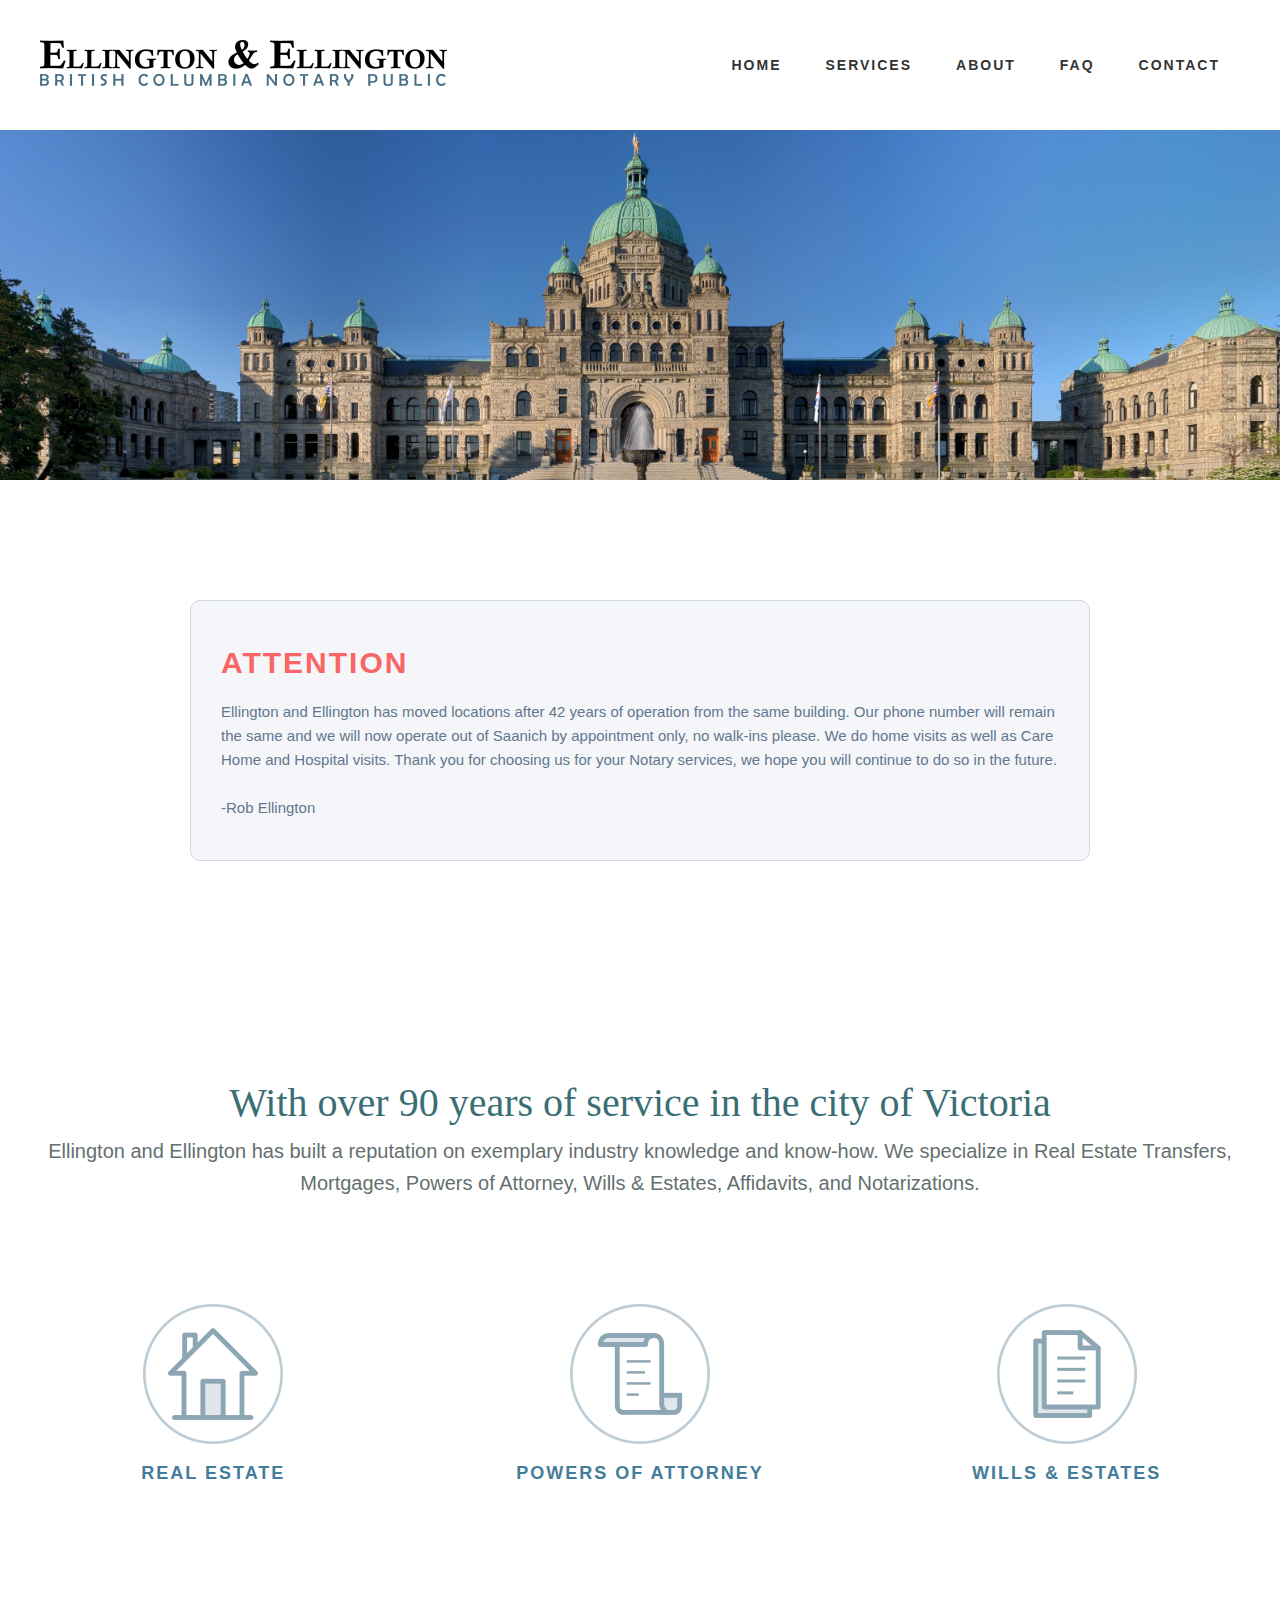
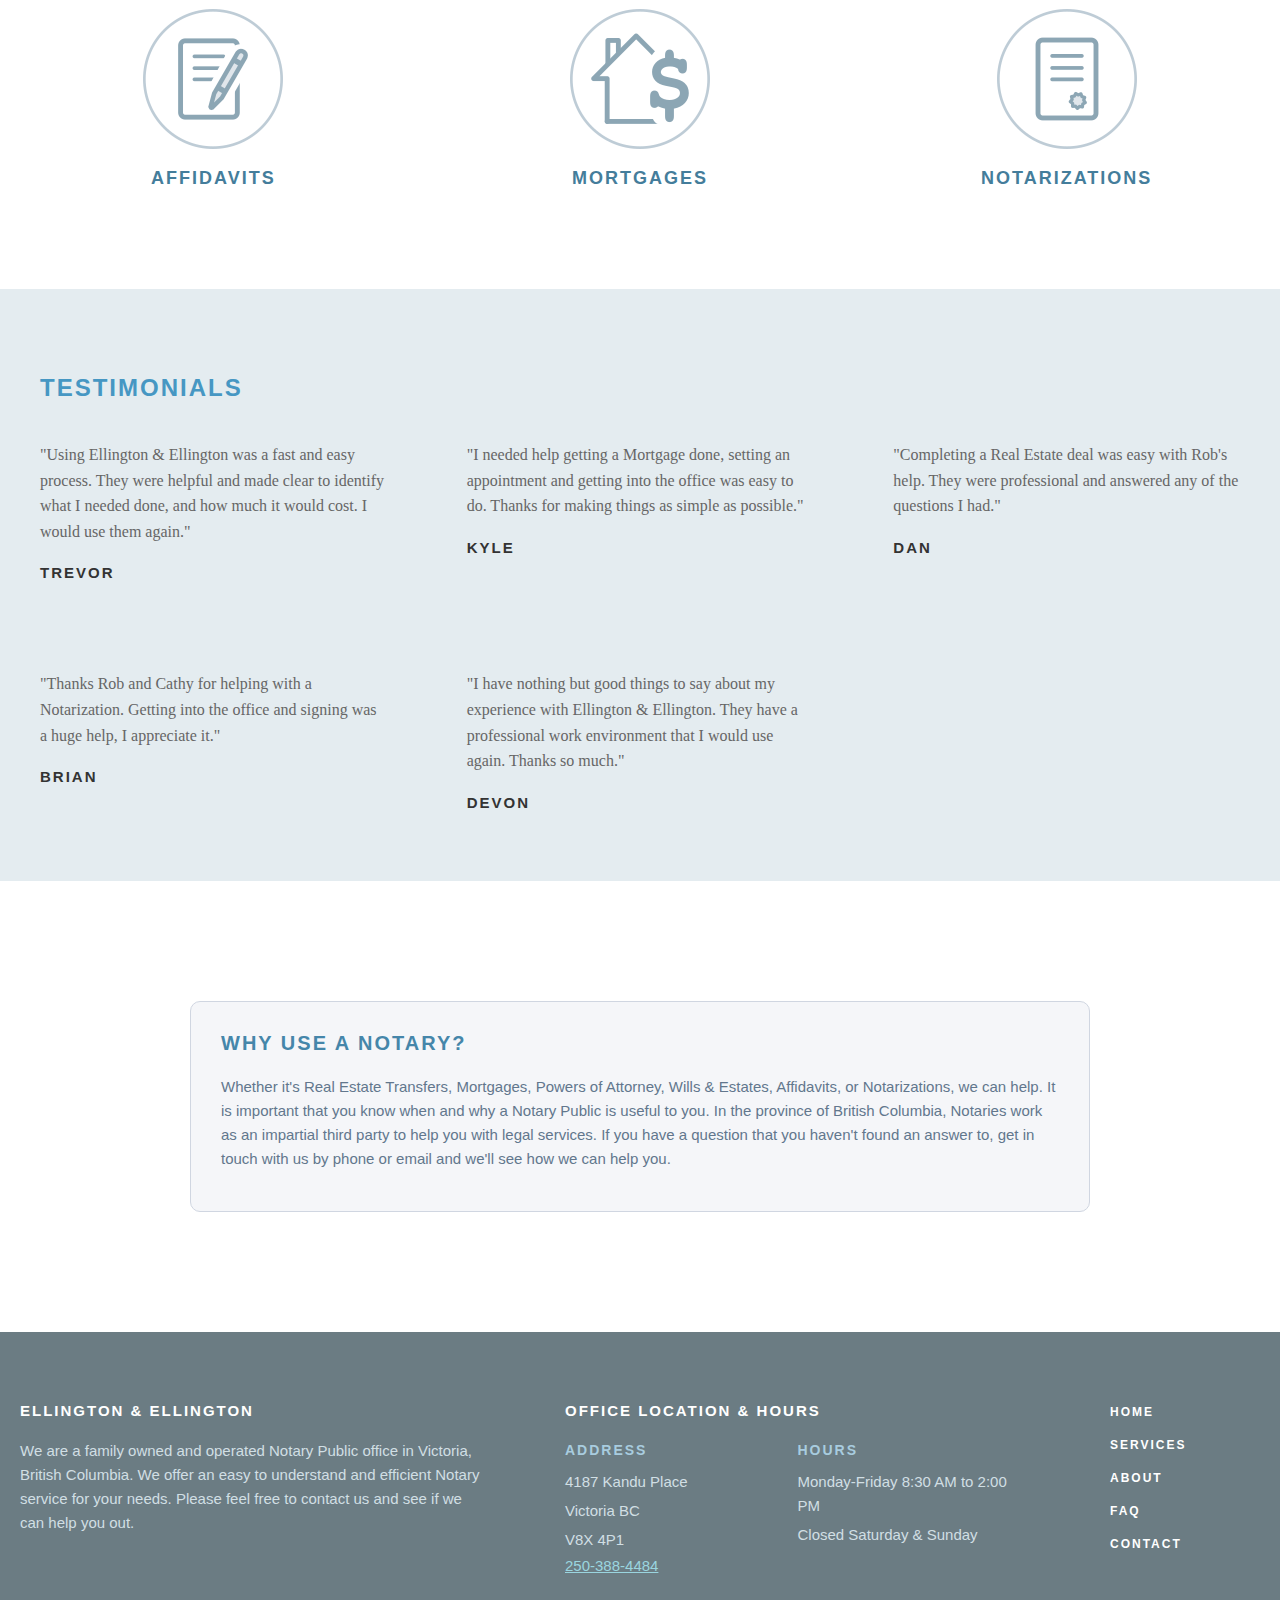
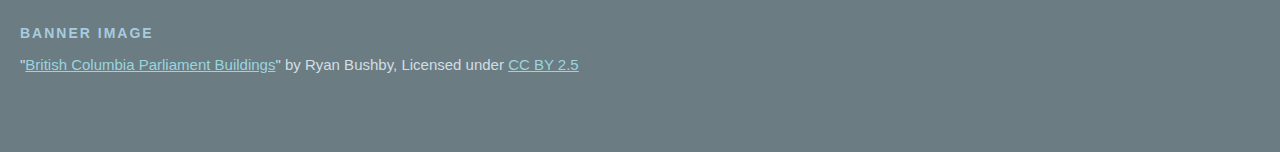
<file: index.html>
<!DOCTYPE html>
<html lang="en">

	<head>
	
		<title>Ellington &amp; Ellington</title>
		<link rel="stylesheet" type="text/css" href="style.css">
		<link rel="shortcut icon" type="image/png" href="./images/favicon-img.png">
		<script src="https://code.jquery.com/jquery-3.5.1.min.js"></script>
		<meta name="viewport" content="width=device-width, initial-scale=1.0">
		<meta charset="utf-8"/>
		
		<script>
		
		var main = function() {
			$(".menu-toggle").click(function() {
				$(".top-menu").toggleClass("active");
			});
		}
		
		$(document).ready(main);	
		
		</script>
	
	</head>
	
	<body>
		
		<!-- TOP BAR -->
		<div class="no-spacing-container resize-spacing">
			<div class="bg-colour menu-transition"></div>
			<!-- TOP NAV -->
			<div class="top-nav">
				<div class="nav-logo-wrapper">
					<a class="no-text-dec-link" href="index.html">
						<img class="nav-logo-img" alt="Ellington and Ellington" src="./images/nav-logo.png">
					</a>
				</div>
				<div class="top-menu">	
					<ul>
						<li><a class="top-nav-links" href="index.html">Home</a></li>
						<li><a class="top-nav-links" href="services.html">Services</a></li>
						<li><a class="top-nav-links" href="about.html">About</a></li>
						<li><a class="top-nav-links" href="faq.html">FAQ</a></li>
						<li><a class="top-nav-links" href="contact.html">Contact</a></li>
					</ul>
				</div>
			</div>
			<!-- END TOP NAV -->
		</div>
		<!-- END TOP BAR -->
		
		<!-- RESPONSIVE MENU TOGGLE -->
		<div class="menu-toggle">
			<div class="one"></div>
			<div class="two"></div>
			<div class="three"></div>
		</div>
		<!-- END RESPONSIVE MENU TOGGLE -->
		
		<!-- TOP BANNER IMG -->
		<div class="top-banner-container"></div>
		<!-- END TOP BANNER IMG -->
		
		<!-- MOVING NOTICE SECTION -->
		<div class="section-container">
			<div class="section-inner section-spacing-2">
				<div class="fourth-section-col">
					<div class="no-mrgn-pdng">
						<h4 class="hdng-caps-md-red">ATTENTION</h4>
						<p class="sans-serif-sm-grey-2">Ellington and Ellington has moved locations after 42 years of operation from the same building. Our phone number will remain the same and 
						we will now operate out of Saanich by appointment only, no walk-ins please. We do home visits as well as Care Home and Hospital visits. Thank you for choosing us for your Notary 
						services, we hope you will continue to do so in the future.<br /><br />-Rob Ellington</p>
					</div>
				</div>
			</div>
		</div>
		<!-- END MOVING NOTICE SECTION -->
		
		<!-- FIRST SECTION -->
		<div class="section-container">
			<!-- FIRST SECTION CONTENT -->
			<div class="section-inner section-spacing-4">
				<div class="section-content-mrgn center-text">
					<h1 id="hdng-lg-serif">With over 90 years of service in the city of Victoria</h1>
					<h2 id="subhdng-md-sans-serif">Ellington and Ellington has built a reputation on exemplary industry knowledge and know-how. We specialize in Real Estate Transfers, 
					Mortgages, Powers of Attorney, Wills & Estates, Affidavits, and Notarizations.</h2>
				</div>
			</div>
			<!-- END FIRST SECTION CONTENT -->
		</div>
		<!-- END FIRST SECTION -->
		
		<!-- SECOND SECTION -->
		<div class="section-container">
			<div class="section-inner">
				<div class="section-col-wrapper-1">
					<div class="second-section-col">
						<a class="no-text-dec-link" href="services.html#realestate-jumpto">
							<img src="./images/real-estate-logo.png" alt="Real Estate">
							<h3 class="hdng-caps-sm-blue">Real Estate</h3>
						</a>
					</div>
					<div class="second-section-col">
						<a class="no-text-dec-link" href="services.html#powersattorney-jumpto">
							<img src="./images/powers-attorney-logo.png" alt="Powers Of Attorney">
							<h3 class="hdng-caps-sm-blue">Powers of Attorney</h3>
						</a>
					</div>
					<div class="second-section-col">
						<a class="no-text-dec-link" href="services.html#willsestates-jumpto">
							<img src="./images/wills-estates-logo.png" alt="Wills and Estates">
							<h3 class="hdng-caps-sm-blue">Wills &amp; Estates</h3>
						</a>
					</div>
					<div class="second-section-col">
						<a class="no-text-dec-link" href="services.html#affidavits-jumpto">
							<img src="./images/affidavits-logo.png" alt="Affidavits">
							<h3 class="hdng-caps-sm-blue">Affidavits</h3>
						</a>
					</div>
					<div class="second-section-col">
						<a class="no-text-dec-link" href="services.html#mortgages-jumpto">
							<img src="./images/mortgages-logo.png" alt="Mortgages">
							<h3 class="hdng-caps-sm-blue">Mortgages</h3>
						</a>
					</div>
					<div class="second-section-col">
						<a class="no-text-dec-link" href="services.html#notarizations-jumpto">
							<img src="./images/notarizations-logo.png" alt="Notarizations">
							<h3 class="hdng-caps-sm-blue">Notarizations</h3>
						</a>
					</div>
				</div>
			</div>
		</div>
		<!-- END SECOND SECTION -->
		
		<!-- THIRD SECTION -->
		<div class="blue-section-container">
			<div class="section-inner">
				<!-- THIRD SECTION ROWS -->
				<div class="no-mrgn-pdng">
					<div class="section-content-mrgn-bot">
						<h2 class="hdng-caps-md-blue-3">Testimonials</h2>
					</div>
					<div class="section-col-wrapper-1">
						<!-- THIRD SECTION FIRST COLUMN -->
						<div class="section-content-col-2">
							<p class="serif-sm-grey">"Using Ellington &amp; Ellington was a fast and easy process. They were helpful and made clear to identify what I needed done, and how 
							much it would cost. I would use them again."</p>
							<div class="section-content-mrgn-top">
								<h3 class="hdng-caps-sm-black">Trevor</h3>
							</div>
						</div>
						<!-- ENDTHIRD SECTION FIRST COLUMN -->
						<!-- THIRD SECTION SECOND COLUMN -->
						<div class="section-content-col-2">
							<p class="serif-sm-grey">"I needed help getting a Mortgage done, setting an appointment and getting into the office was easy to do. Thanks for making things as 
							simple as possible."</p>
							<div class="section-content-mrgn-top">
								<h3 class="hdng-caps-sm-black">Kyle</h3>
							</div>
						</div>
						<!-- END THIRD SECTION SECOND COLUMN -->
						<!-- THIRD SECTION THIRD COLUMN -->
						<div class="section-content-col-2">
							<p class="serif-sm-grey">"Completing a Real Estate deal was easy with Rob's help. They were professional and answered any of the questions I had."</p>
							<div class="section-content-mrgn-top">
								<h3 class="hdng-caps-sm-black">Dan</h3>
							</div>
						</div>
						<!-- END THIRD SECTION THIRD COLUMN -->
						<!-- THIRD SECTION FOURTH COLUMN -->
						<div class="section-content-col-2">
							<p class="serif-sm-grey">"Thanks Rob and Cathy for helping with a Notarization. Getting into the office and signing was a huge help, I appreciate it."</p>
							<div class="section-content-mrgn-top">
								<h3 class="hdng-caps-sm-black">Brian</h3>
							</div>
						</div>
						<!-- END THIRD SECTION FOURTH COLUMN -->
						<!-- THIRD SECTION FIFTH COLUMN -->
						<div class="section-content-col-2">
							<p class="serif-sm-grey">"I have nothing but good things to say about my experience with Ellington & Ellington. They have a professional work environment that 
							I would use again. Thanks so much."</p>
							<div class="section-content-mrgn-top">
								<h3 class="hdng-caps-sm-black">Devon</h3>
							</div>
						</div>
						<!-- END THIRD SECTION FIFTH COLUMN -->
					</div>
				</div>
				<!-- END THIRD SECTION ROWS -->
			</div>
		</div>
		<!-- END THIRD SECTION -->
		
		<!-- FOURTH SECTION -->
		<div class="section-container">
			<div class="section-inner section-spacing-2">
				<div class="fourth-section-col">
					<div class="no-mrgn-pdng">
						<h4 class="hdng-caps-md-blue">Why Use A Notary?</h4>
						<p class="sans-serif-sm-grey-2">Whether it's Real Estate Transfers, Mortgages, Powers of Attorney, Wills & Estates, Affidavits, or Notarizations, we can help. It is 
						important that you know when and why a Notary Public is useful to you. In the province of British Columbia, Notaries work as an impartial third party to help you with 
						legal services. If you have a question that you haven't found an answer to, get in touch with us by phone or email and we'll see how we can help you.</p>
					</div>
				</div>
			</div>
		</div>
		<!-- END FOURTH SECTION -->
		
		<!-- FOOTER -->
		<div class="footer-container">
			<div class="section-inner-2">
				<div class="footer-col-wrapper">
					<div class="no-mrgn-pdng">
						<h2 class="hdng-caps-sm-white">Ellington &amp; Ellington</h2>
						<div class="section-content-pdng-top">
							<p class="sans-serif-sm-white">We are a family owned and operated Notary Public office in Victoria, British Columbia. We offer an easy to understand and efficient 
							Notary service for your needs. Please feel free to contact us and see if we can help you out.</p>
						</div>
					</div>
					<div class="no-mrgn-pdng">
						<h3 class="hdng-caps-sm-white">Office Location &amp; Hours</h3>
						<div class="footer-location-wrapper">
							<div class="section-content-pdng-top">
								<h4 class="hdng-caps-sm-blue-3">Address</h4>
								<p class="sans-serif-sm-white">4187 Kandu Place</p>
								<p class="sans-serif-sm-white">Victoria BC</p>
								<p class="sans-serif-sm-white">V8X 4P1</p>
								<a class="text-link-sm-blue-2" href="tel:250-388-4484">250-388-4484</a>
							</div>
							<div class="section-content-pdng-top">
								<h4 class="hdng-caps-sm-blue-3">Hours</h4>
								<p class="sans-serif-sm-white">Monday-Friday 8:30 AM to 2:00 PM</p>
								<p class="sans-serif-sm-white">Closed Saturday &amp; Sunday</p>
							</div>
						</div>
					</div>
					<div class="footer-links">
						<ul>
							<li><a href="index.html">Home</a></li>
							<li><a href="services.html">Services</a></li>
							<li><a href="about.html">About</a></li>
							<li><a href="faq.html">FAQ</a></li>
							<li><a href="contact.html">Contact</a></li>
						</ul>
					</div>
				</div>
				<div class="footer-img-rights">
					<h3 class="hdng-caps-sm-blue-3">Banner Image</h3>
					<p class="sans-serif-sm-white">"<a class="text-link-sm-blue-2" href="https://en.wikipedia.org/wiki/File:British_Columbia_Parliament_Buildings_-_Pano_-_HDR.jpg">British Columbia Parliament Buildings</a>" by Ryan Bushby, Licensed under <a class="text-link-sm-blue-2" href="https://creativecommons.org/licenses/by/2.5/">CC BY 2.5</a></p>
				</div>
			</div>
		</div>
		<!-- END FOOTER -->
	
	</body>
	
</html>
</file>
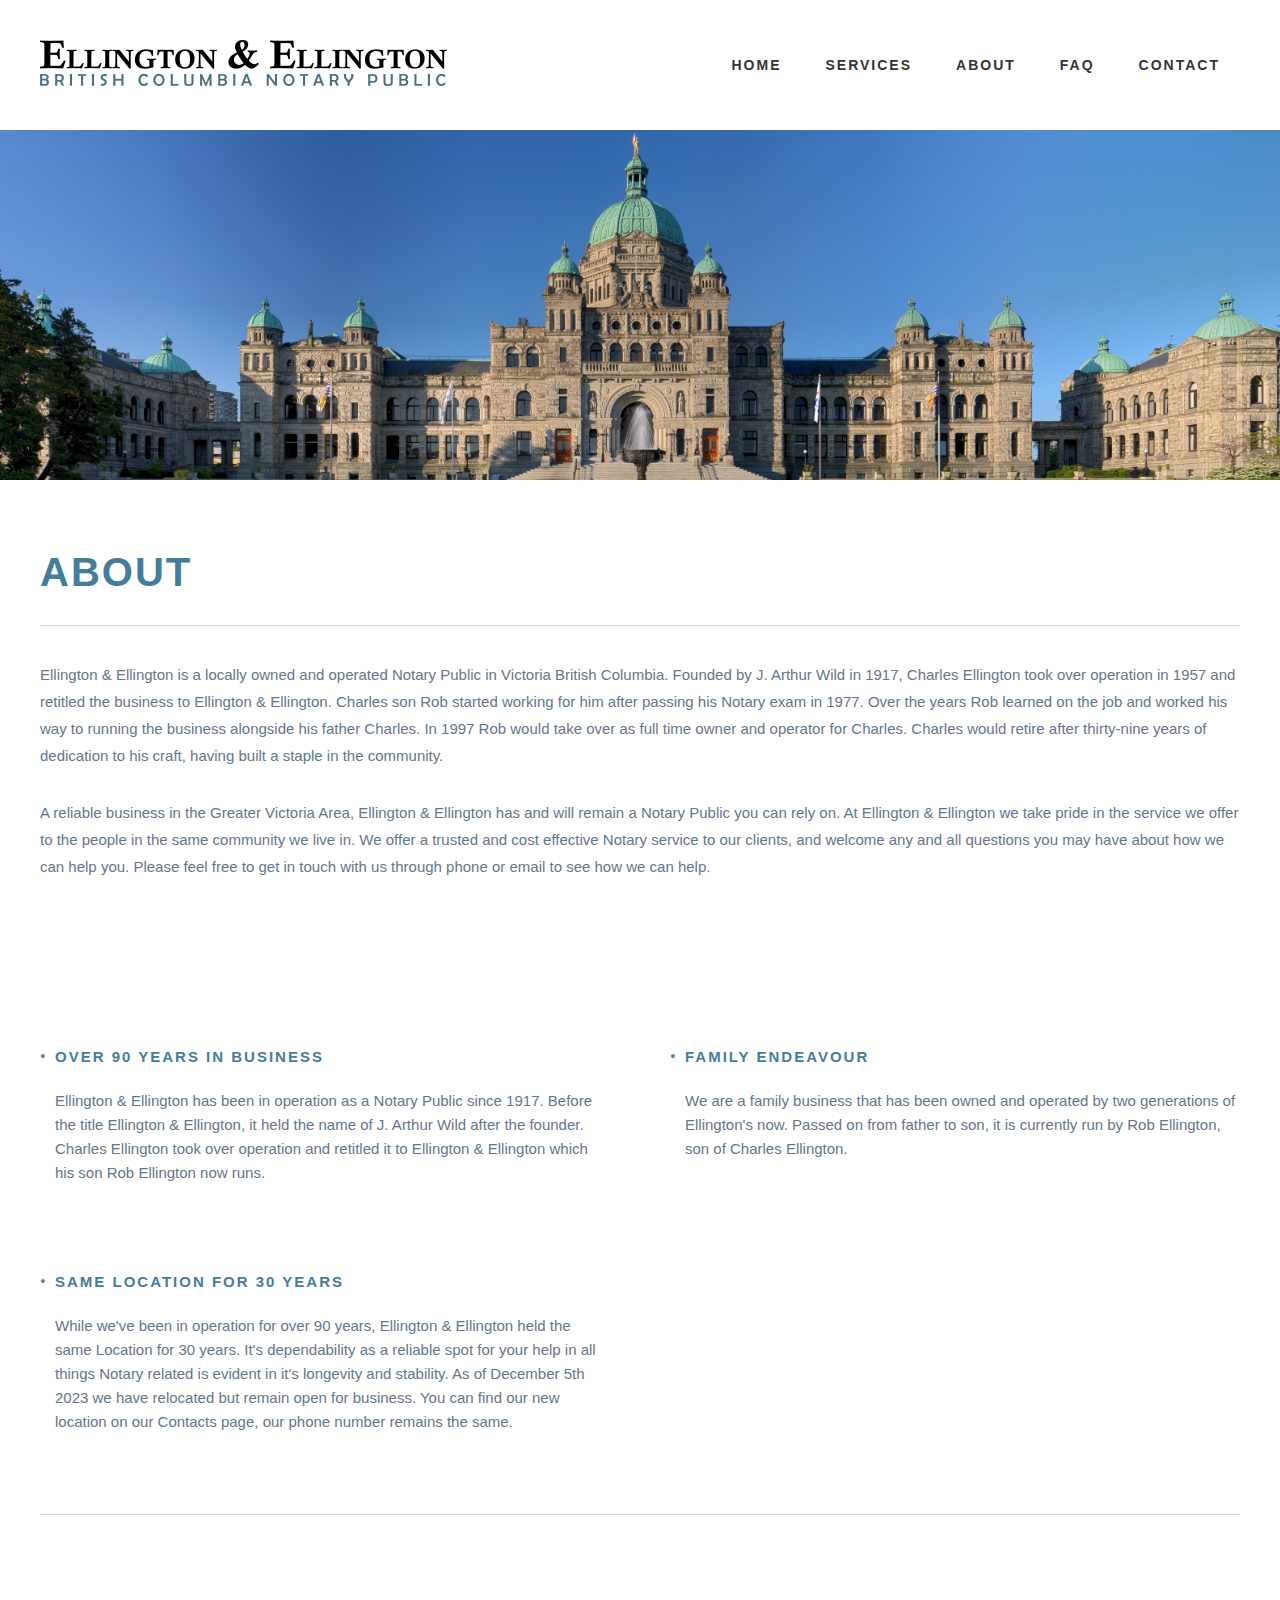
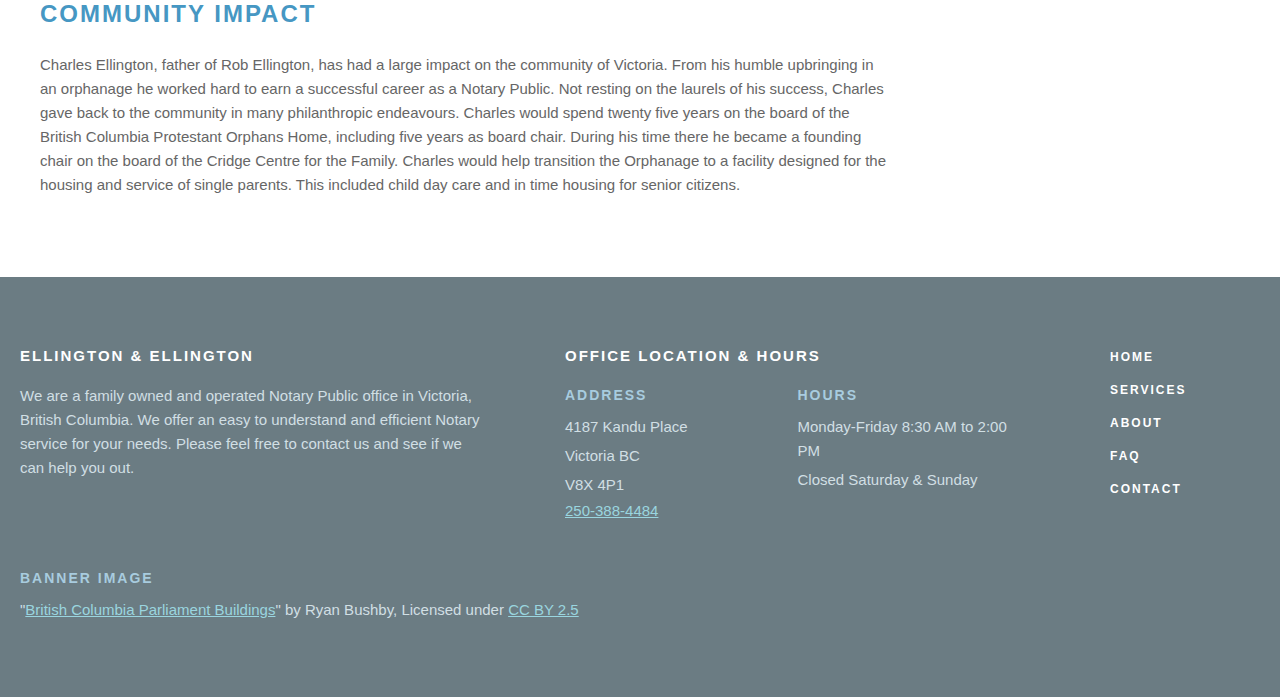
<file: about.html>
<!DOCTYPE html>
<html lang="en">

	<head>
	
		<title>Ellington &amp; Ellington</title>
		<link rel="stylesheet" type="text/css" href="style.css">
		<link rel="shortcut icon" type="image/png" href="./images/favicon-img.png">
		<script src="https://code.jquery.com/jquery-3.5.1.min.js"></script>
		<meta name="viewport" content="width=device-width, initial-scale=1.0">
		<meta charset="utf-8"/>
		
		<script>
		
		var main = function() {
			$(".menu-toggle").click(function() {
				$(".top-menu").toggleClass("active");
			});
		}
		
		$(document).ready(main);
		
		</script>
	
	</head>
	
	<body>
		
		<!-- TOP BAR -->
		<div class="no-spacing-container resize-spacing">
			<div class="bg-colour menu-transition"></div>
			<!-- TOP NAV -->
			<div class="top-nav">
				<div class="nav-logo-wrapper">
					<a class="nav-logo-img-link" href="index.html">
						<img class="nav-logo-img" alt="Ellington and Ellington" src="./images/nav-logo.png">
					</a>
				</div>
				<div class="top-menu">
					<ul>
						<li><a class="top-nav-links" href="index.html">Home</a></li>
						<li><a class="top-nav-links" href="services.html">Services</a></li>
						<li><a class="top-nav-links" href="about.html">About</a></li>
						<li><a class="top-nav-links" href="faq.html">FAQ</a></li>
						<li><a class="top-nav-links" href="contact.html">Contact</a></li>
					</ul>
				</div>
			</div>
			<!-- END TOP NAV -->
		</div>
		<!-- END TOP BAR -->
		
		<!-- RESPONSIVE MENU TOGGLE -->
		<div class="menu-toggle">
			<div class="one"></div>
			<div class="two"></div>
			<div class="three"></div>
		</div>
		<!-- END RESPONSIVE MENU TOGGLE -->
			
		<!-- TOP BANNER IMG -->
		<div class="top-banner-container"></div>
		<!-- END TOP BANNER IMG -->
		
		<!-- FAQ PAGE FIRST SECTION -->
		<div class="section-container">
			<div class="section-inner section-content-pdng-bot section-ul-bot">
				<div class="section-content-col-3">
					<h1 class="hdng-caps-lg-blue">About</h1>
				</div>
			</div>
		</div>
		<!-- END FAQ PAGE FIRST SECTION -->
		
		<!-- ABOUT PAGE FIRST SECTION -->
		<div class="section-container">
			<div class="section-inner section-content-pdng-top">
				<div class="about-second-section-col-wrapper">
					<div id="about-jumpto" class="section-content-col-2">
						<p class="sans-serif-sm-grey-3">Ellington &amp; Ellington is a locally owned and operated Notary Public in Victoria British Columbia. Founded 
						by J. Arthur Wild in 1917, Charles Ellington took over operation in 1957 and retitled the business to Ellington &amp; Ellington. Charles son 
						Rob started working for him after passing his Notary exam in 1977. Over the years Rob learned on the job and worked his way to running the 
						business alongside his father Charles. In 1997 Rob would take over as full time owner and operator for Charles. Charles would retire after 
						thirty-nine years of dedication to his craft, having built a staple in the community.</p>
						<p class="sans-serif-sm-grey-3">A reliable business in the Greater Victoria Area, Ellington &amp; Ellington has and will remain a Notary Public  
						you can rely on. At Ellington &amp; Ellington we take pride in the service we offer to the people in the same community we live in. We offer a 
						trusted and cost effective Notary service to our clients, and welcome any and all questions you may have about how we can help you. Please feel 
						free to get in touch with us through phone or email to see how we can help.</p>
					</div>
				</div>
			</div>
		</div>
		<!-- END ABOUT PAGE FIRST SECTION -->
		
		<!-- ABOUT PAGE SECOND SECTION -->
		<div class="section-container">
			<div class="section-inner section-ul-bot">
				<div class="second-col-wrapper-2">
					<div class="about-third-section-col">
						<h2 class="hdng-caps-sm-blue-2">Over 90 Years In Business</h2>
						<p class="sans-serif-sm-grey-2">Ellington &amp; Ellington has been in operation as a Notary Public since 1917. Before the title Ellington &amp; Ellington, 
						it held the name of J. Arthur Wild after the founder. Charles Ellington took over operation and retitled it to Ellington &amp; Ellington which his son 
						Rob Ellington now runs.</p>
					</div>
					<div class="about-third-section-col">
						<h2 class="hdng-caps-sm-blue-2">Family Endeavour</h2>
						<p class="sans-serif-sm-grey-2">We are a family business that has been owned and operated by two generations of Ellington's now. Passed on from father 
						to son, it is currently run by Rob Ellington, son of Charles Ellington.</p>
					</div>
					<div class="about-third-section-col">
						<h2 class="hdng-caps-sm-blue-2">Same Location For 30 Years</h2>
						<p class="sans-serif-sm-grey-2">While we've been in operation for over 90 years, Ellington &amp; Ellington held the same Location for 30 years. 
						It's dependability as a reliable spot for your help in all things Notary related is evident in it's longevity and stability. As of December 5th 2023 we have 
						relocated but remain open for business. You can find our new location on our Contacts page, our phone number remains the same.</p>
					</div>
				</div>
			</div>
		</div>
		<!-- END ABOUT PAGE SECOND SECTION -->
		
		<!-- ABOUT PAGE THIRD SECTION -->
		<div class="section-container">
			<div class="section-inner">
				<div class="section-content-mrgn-bot-md no-mrgn">
					<div class="section-content-col-2">
						<div class="no-mrgn-pdng">
							<h3 class="hdng-caps-md-blue-3">Community Impact</h3>
						</div>
						<p class="sans-serif-sm-grey">Charles Ellington, father of Rob Ellington, has had a large impact on the community of Victoria. From his humble upbringing 
						in an orphanage he worked hard to earn a successful career as a Notary Public. Not resting on the laurels of his success, Charles gave back to the community 
						in many philanthropic endeavours. Charles would spend twenty five years on the board of the British Columbia Protestant Orphans Home, including five years as 
						board chair. During his time there he became a founding chair on the board of the Cridge Centre for the Family. Charles would help transition the Orphanage 
						to a facility designed for the housing and service of single parents. This included child day care and in time housing for senior citizens.</p>
					</div>
				</div>
			</div>
		</div>
		<!-- END ABOUT PAGE THIRD SECTION -->
		
		<!-- FOOTER -->
		<div class="footer-container">
			<div class="section-inner-2">
				<div class="footer-col-wrapper">
					<div class="no-mrgn-pdng">
						<h2 class="hdng-caps-sm-white">Ellington &amp; Ellington</h2>
						<div class="section-content-pdng-top">
							<p class="sans-serif-sm-white">We are a family owned and operated Notary Public office in Victoria, British Columbia. We offer an easy to understand and efficient 
							Notary service for your needs. Please feel free to contact us and see if we can help you out.</p>
						</div>
					</div>
					<div class="no-mrgn-pdng">
						<h3 class="hdng-caps-sm-white">Office Location &amp; Hours</h3>
						<div class="footer-location-wrapper">
							<div class="section-content-pdng-top">
								<h4 class="hdng-caps-sm-blue-3">Address</h4>
								<p class="sans-serif-sm-white">4187 Kandu Place</p>
								<p class="sans-serif-sm-white">Victoria BC</p>
								<p class="sans-serif-sm-white">V8X 4P1</p>
								<a class="text-link-sm-blue-2" href="tel:250-388-4484">250-388-4484</a>
							</div>
							<div class="section-content-pdng-top">
								<h4 class="hdng-caps-sm-blue-3">Hours</h4>
								<p class="sans-serif-sm-white">Monday-Friday 8:30 AM to 2:00 PM</p>
								<p class="sans-serif-sm-white">Closed Saturday &amp; Sunday</p>
							</div>
						</div>
					</div>
					<div class="footer-links">
						<ul>
							<li><a href="index.html">Home</a></li>
							<li><a href="services.html">Services</a></li>
							<li><a href="about.html">About</a></li>
							<li><a href="faq.html">FAQ</a></li>
							<li><a href="contact.html">Contact</a></li>
						</ul>
					</div>
				</div>
				<div class="footer-img-rights">
					<h3 class="hdng-caps-sm-blue-3">Banner Image</h3>
					<p class="sans-serif-sm-white">"<a class="text-link-sm-blue-2" href="https://en.wikipedia.org/wiki/File:British_Columbia_Parliament_Buildings_-_Pano_-_HDR.jpg">British Columbia Parliament Buildings</a>" by Ryan Bushby, Licensed under <a class="text-link-sm-blue-2" href="https://creativecommons.org/licenses/by/2.5/">CC BY 2.5</a></p>
				</div>
			</div>
		</div>
		<!-- END FOOTER -->
	
	</body>

</html>
</file>
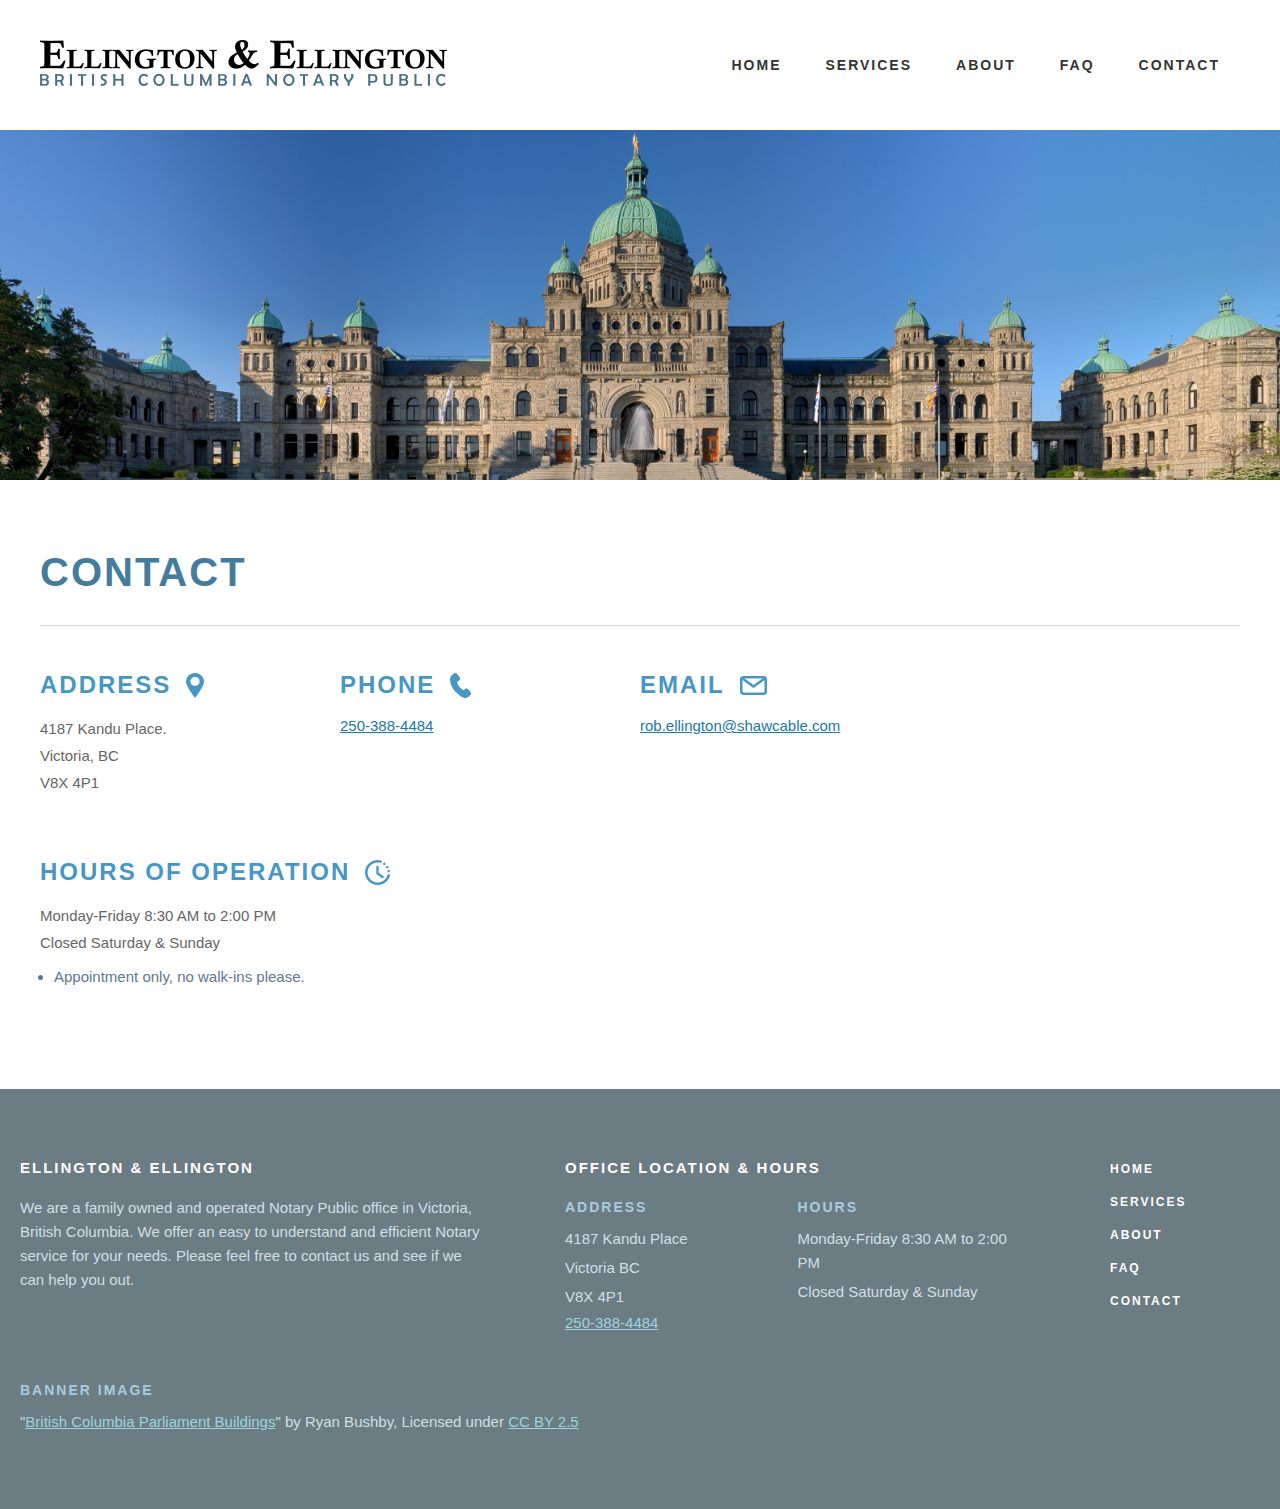
<file: contact.html>
<!DOCTYPE html>
<html lang="en">

	<head>
	
		<title>Ellington &amp; Ellington</title>
		<link rel="stylesheet" type="text/css" href="style.css">
		<link rel="shortcut icon" type="image/png" href="./images/favicon-img.png">
		<script src="https://code.jquery.com/jquery-3.5.1.min.js"></script>
		<meta name="viewport" content="width=device-width, initial-scale=1.0">
		<meta charset="utf-8"/>
		
		<script>
		
		var main = function() {
			$(".menu-toggle").click(function() {
				$(".top-menu").toggleClass("active");
			});
		}
		
		$(document).ready(main);
		
		</script>
	
	</head>
	
	<body>
	
		<!-- TOP BAR -->
		<div class="no-spacing-container resize-spacing">
			<div class="bg-colour menu-transition"></div>
			<!-- TOP NAV -->
			<div class="top-nav">
				<div class="nav-logo-wrapper">
					<a class="nav-logo-img-link" href="index.html">
						<img class="nav-logo-img" alt="Ellington and Ellington" src="./images/nav-logo.png">
					</a>
				</div>
				<div class="top-menu">
					<ul>
						<li><a class="top-nav-links" href="index.html">Home</a></li>
						<li><a class="top-nav-links" href="services.html">Services</a></li>
						<li><a class="top-nav-links" href="about.html">About</a></li>
						<li><a class="top-nav-links" href="faq.html">FAQ</a></li>
						<li><a class="top-nav-links" href="contact.html">Contact</a></li>
					</ul>
				</div>
			</div>
			<!-- END TOP NAV -->
		</div>
		<!-- END TOP BAR -->
			
		<!-- RESPONSIVE MENU TOGGLE -->
		<div class="menu-toggle">
			<div class="one"></div>
			<div class="two"></div>
			<div class="three"></div>
		</div>
		<!-- END RESPONSIVE MENU TOGGLE -->
			
		<!-- TOP BANNER IMG -->
		<div class="top-banner-container"></div>
		<!-- END TOP BANNER IMG -->
		
		<!-- CONTACT PAGE SECOND SECTION -->
		<div class="section-container">
			<div class="section-inner section-content-pdng-bot section-ul-bot">
				<div id="contact-jumpto" class="section-content-col-3">
					<h1 class="hdng-caps-lg-blue">Contact</h1>
				</div>
			</div>
		</div>
		<!-- END CONTACT PAGE SECOND SECTION -->
		
		<!-- CONTACT PAGE THIRD SECTION -->
		<div class="section-container">
			<div class="section-inner section-content-pdng-top">
				<!-- CONTACT INFO -->
				<div class="second-col-wrapper-3">
					<!-- CONTACT COLUMN ONE -->
					<div class="contact-section-info-col">
						<div class="contact-section-info-col-heading">
							<h3 class="hdng-caps-md-blue-3">Address</h3>
							<img class="contact-section-info-col-img" alt="Contact Address" src="./images/contact-address-icon.png">
						</div>
						<p class="sans-serif-sm-grey-4">4187 Kandu Place.</p>
						<p class="sans-serif-sm-grey-4">Victoria, BC</p>
						<p class="sans-serif-sm-grey-4">V8X 4P1</p>
					</div>
					<!-- END CONTACT COLUMN ONE -->
					<!-- CONTACT COLUMN TWO -->
					<div class="contact-section-info-col">
						<div class="contact-section-info-col-heading">
							<h3 class="hdng-caps-md-blue-3">Phone</h3>
							<img class="contact-section-info-col-img" alt="Phone Details" src="./images/contact-phone-icon.png">
						</div>
						<a class="text-link-sm-blue" href="tel:250-388-4484">250-388-4484</a>
					</div>
					<!-- END CONTACT COLUMN TWO -->
					<!-- CONTACT COLUMN THREE -->
					<div class="contact-section-info-col">
						<div class="contact-section-info-col-heading">
							<h3 class="hdng-caps-md-blue-3">Email</h3>
							<img class="contact-section-info-col-img" alt="Email Details" src="./images/contact-email-icon.png">
						</div>
						<a class="text-link-sm-blue" href="mailto:rob.ellington@shawcable.com">rob.ellington@shawcable.com</a>
					</div>
					<!-- END CONTACT COLUMN THREE -->
				</div>
				<!-- END CONTACT INFO -->
				<!-- HOURS OPEN -->
				<div class="no-mrgn-pdng">
					<div class="contact-section-info-col-heading">
						<h3 class="hdng-caps-md-blue-3">Hours Of Operation</h3>
						<img class="contact-section-info-col-img" alt="Hours Of Operation" src="./images/contact-hours-icon.png">
					</div>
					<p class="sans-serif-sm-grey-4">Monday-Friday 8:30 AM to 2:00 PM</p>
					<p class="sans-serif-sm-grey-4">Closed Saturday &amp; Sunday</p>
				</div>
				<div class="contact-section-info-bot">
					<ul>
						<li>Appointment only, no walk-ins please.</li>
					</ul>
				</div>
				<!-- END HOURS OPEN -->
			</div>
		</div>
		<!-- END CONTACT PAGE THIRD SECTION -->
		
		<!-- FOOTER -->
		<div class="footer-container">
			<div class="section-inner-2">
				<div class="footer-col-wrapper">
					<div class="no-mrgn-pdng">
						<h2 class="hdng-caps-sm-white">Ellington &amp; Ellington</h2>
						<div class="section-content-pdng-top">
							<p class="sans-serif-sm-white">We are a family owned and operated Notary Public office in Victoria, British Columbia. We offer an easy to understand and efficient 
							Notary service for your needs. Please feel free to contact us and see if we can help you out.</p>
						</div>
					</div>
					<div class="no-mrgn-pdng">
						<h3 class="hdng-caps-sm-white">Office Location &amp; Hours</h3>
						<div class="footer-location-wrapper">
							<div class="section-content-pdng-top">
								<h4 class="hdng-caps-sm-blue-3">Address</h4>
								<p class="sans-serif-sm-white">4187 Kandu Place</p>
								<p class="sans-serif-sm-white">Victoria BC</p>
								<p class="sans-serif-sm-white">V8X 4P1</p>
								<a class="text-link-sm-blue-2" href="tel:250-388-4484">250-388-4484</a>
							</div>
							<div class="section-content-pdng-top">
								<h4 class="hdng-caps-sm-blue-3">Hours</h4>
								<p class="sans-serif-sm-white">Monday-Friday 8:30 AM to 2:00 PM</p>
								<p class="sans-serif-sm-white">Closed Saturday &amp; Sunday</p>
							</div>
						</div>
					</div>
					<div class="footer-links">
						<ul>
							<li><a href="index.html">Home</a></li>
							<li><a href="services.html">Services</a></li>
							<li><a href="about.html">About</a></li>
							<li><a href="faq.html">FAQ</a></li>
							<li><a href="contact.html">Contact</a></li>
						</ul>
					</div>
				</div>
				<div class="footer-img-rights">
					<h3 class="hdng-caps-sm-blue-3">Banner Image</h3>
					<p class="sans-serif-sm-white">"<a class="text-link-sm-blue-2" href="https://en.wikipedia.org/wiki/File:British_Columbia_Parliament_Buildings_-_Pano_-_HDR.jpg">British Columbia Parliament Buildings</a>" by Ryan Bushby, Licensed under <a class="text-link-sm-blue-2" href="https://creativecommons.org/licenses/by/2.5/">CC BY 2.5</a></p>
				</div>
			</div>
		</div>
		<!-- END FOOTER -->
		
	</body>
	
</html>
</file>
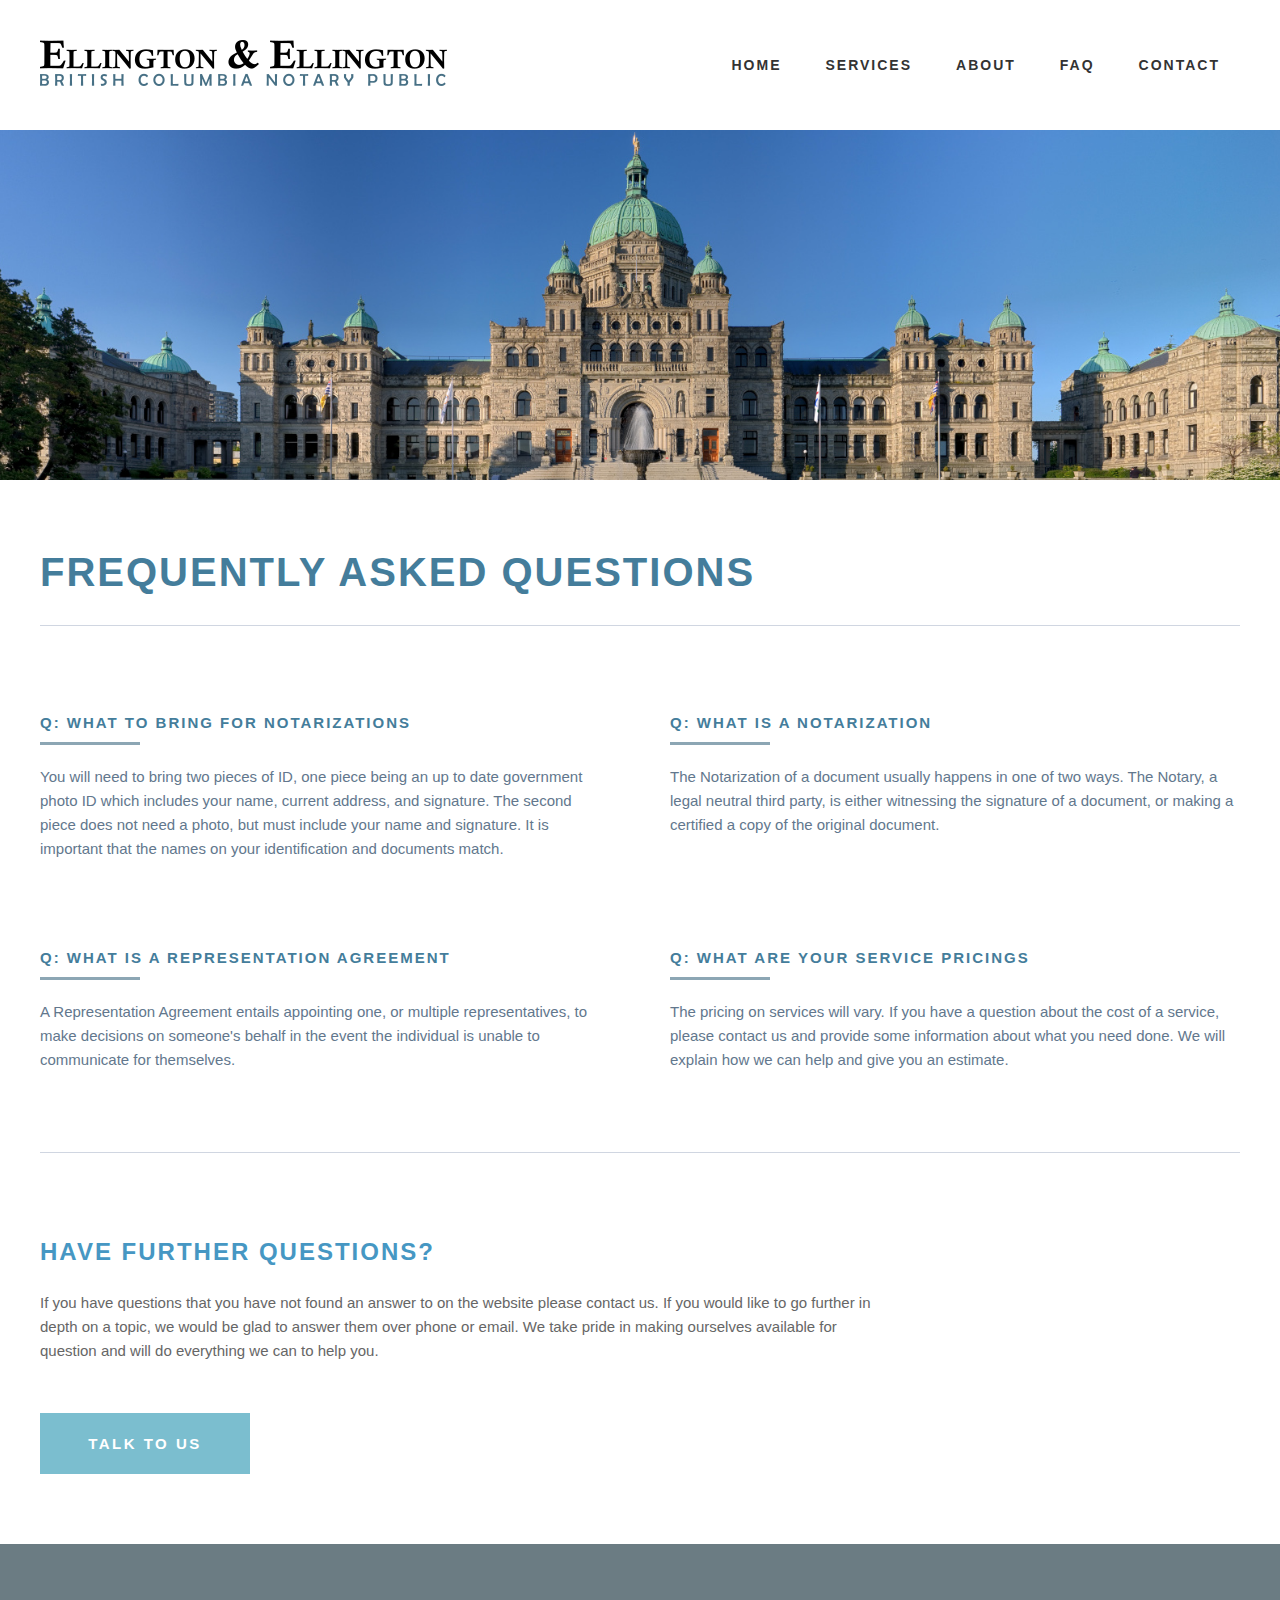
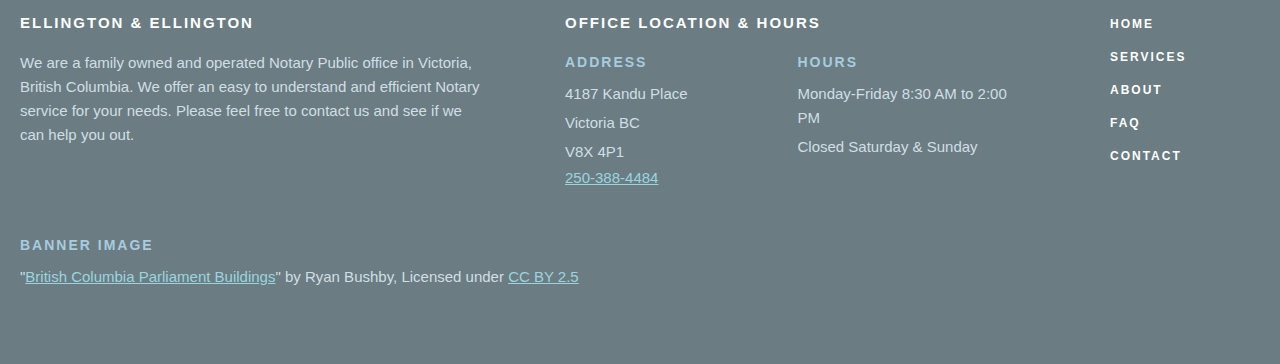
<file: faq.html>
<!DOCTYPE html>
<html lang="en">

	<head>
	
		<title>Ellington &amp; Ellington</title>
		<link rel="stylesheet" type="text/css" href="style.css">
		<link rel="shortcut icon" type="image/png" href="./images/favicon-img.png">
		<script src="https://code.jquery.com/jquery-3.5.1.min.js"></script>
		<meta name="viewport" content="width=device-width, initial-scale=1.0">
		<meta charset="utf-8"/>
	
		<script>
		
		var main = function() {
			$(".menu-toggle").click(function() {
				$(".top-menu").toggleClass("active");
			});
		}
		
		$(document).ready(main);
		
		</script>
	
	</head>
	
	<body>
		
		<!-- TOP BAR -->
		<div class="no-spacing-container resize-spacing">
			<div class="bg-colour menu-transition"></div>
			<!-- TOP NAV -->
			<div class="top-nav">
				<div class="nav-logo-wrapper">
					<a class="nav-logo-img-link" href="index.html">
						<img class="nav-logo-img" alt="Ellington and Ellington" src="./images/nav-logo.png">
					</a>
				</div>
				<div class="top-menu">
					<ul>
						<li><a class="top-nav-links" href="index.html">Home</a></li>
						<li><a class="top-nav-links" href="services.html">Services</a></li>
						<li><a class="top-nav-links" href="about.html">About</a></li>
						<li><a class="top-nav-links" href="faq.html">FAQ</a></li>
						<li><a class="top-nav-links" href="contact.html">Contact</a></li>
					</ul>
				</div>
			</div>
			<!-- END TOP NAV -->
		</div>
		<!-- END TOP BAR -->
			
		<!-- RESPONSIVE MENU TOGGLE -->
		<div class="menu-toggle">
			<div class="one"></div>
			<div class="two"></div>
			<div class="three"></div>
		</div>
		<!-- END RESPONSIVE MENU TOGGLE -->
			
		<!-- TOP BANNER IMG -->
		<div class="top-banner-container"></div>
		<!-- END TOP BANNER IMG -->
			
		<!-- FAQ PAGE FIRST SECTION -->
		<div class="section-container">
			<div class="section-inner section-content-pdng-bot section-ul-bot">
				<div class="section-content-col-3">
					<h1 class="hdng-caps-lg-blue">Frequently Asked Questions</h1>
				</div>
			</div>
		</div>
		<!-- END FAQ PAGE FIRST SECTION -->
		
		<!-- FAQ PAGE SECOND SECTION -->
		<div class="section-container">
			<div class="section-inner section-ul-bot">	
				<!-- FAQ ROW -->
				<div class="second-col-wrapper-2">
					<!-- FAQ COLUMN ONE -->
					<div class="third-section-col">
						<div class="no-mrgn-pdng">
							<div class="faq-section-subheading">
								<h2 class="hdng-caps-sm-blue-2">Q: What To Bring For Notarizations</h2>
							</div>
						</div>
						<p class="sans-serif-sm-grey-2">You will need to bring two pieces of ID, one piece being an up to date government photo ID which includes your name, 
						current address, and signature. The second piece does not need a photo, but must include your name and signature. It is important that the names on 
						your identification and documents match.</p>
					</div>
					<!-- END FAQ COLUMN ONE -->
					<!-- FAQ COLUMN TWO -->
					<div class="third-section-col">
						<div class="no-mrgn-pdng">
							<div class="faq-section-subheading">
								<h2 class="hdng-caps-sm-blue-2">Q: What Is A Notarization</h2>
							</div>
						</div>
						<p class="sans-serif-sm-grey-2">The Notarization of a document usually happens in one of two ways. The Notary, a legal neutral third party, is 
						either witnessing the signature of a document, or making a certified a copy of the original document.</p>
					</div>
					<!-- END FAQ COLUMN TWO -->
					<!-- FAQ COLUMN THREE -->
					<div class="third-section-col">
						<div class="no-mrgn-pdng">
							<div class="faq-section-subheading">
								<h2 class="hdng-caps-sm-blue-2">Q: What Is A Representation Agreement</h2>
							</div>
						</div>
						<p class="sans-serif-sm-grey-2">A Representation Agreement entails appointing one, or multiple representatives, to make decisions on someone's behalf 
						in the event the individual is unable to communicate for themselves.</p>
					</div>
					<!-- END FAQ COLUMN THREE -->
					<!-- FAQ COLUMN FOUR -->
					<div class="third-section-col">
						<div class="no-mrgn-pdng">
							<div class="faq-section-subheading">
								<h2 class="hdng-caps-sm-blue-2">Q: What Are Your Service Pricings</h2>
							</div>
						</div>
						<p class="sans-serif-sm-grey-2">The pricing on services will vary. If you have a question about the cost of a service, please contact us and provide 
						some information about what you need done. We will explain how we can help and give you an estimate.</p>
					</div>
					<!-- END FAQ COLUMN FOUR -->
				</div>
			</div>
		</div>
		<!-- END FAQ PAGE SECOND SECTION -->
		
		<!-- FAQ PAGE THIRD SECTION -->
		<div class="section-container">
			<div class="section-inner">
				<div class="section-content-mrgn-bot-md">
					<div class="section-content-col-2">
						<h3 class="hdng-caps-md-blue-3">Have Further Questions?</h3>
					</div>
					<p class="sans-serif-sm-grey">If you have questions that you have not found an answer to on the website please contact us. If you would like to go further 
					in depth on a topic, we would be glad to answer them over phone or email. We take pride in making ourselves available for question and will do everything 
					we can to help you.</p>
				</div>
				<div class="no-mrgn-pdng">
					<a class="block-link-blue" href="contact.html#contact-jumpto">Talk To Us</a>
				</div>
			</div>
		</div>
		<!-- END FAQ PAGE THIRD SECTION -->
		
		<!-- FOOTER -->
		<div class="footer-container">
			<div class="section-inner-2">
				<div class="footer-col-wrapper">
					<div class="no-mrgn-pdng">
						<h2 class="hdng-caps-sm-white">Ellington &amp; Ellington</h2>
						<div class="section-content-pdng-top">
							<p class="sans-serif-sm-white">We are a family owned and operated Notary Public office in Victoria, British Columbia. We offer an easy to understand and efficient 
							Notary service for your needs. Please feel free to contact us and see if we can help you out.</p>
						</div>
					</div>
					<div class="no-mrgn-pdng">
						<h3 class="hdng-caps-sm-white">Office Location &amp; Hours</h3>
						<div class="footer-location-wrapper">
							<div class="section-content-pdng-top">
								<h4 class="hdng-caps-sm-blue-3">Address</h4>
								<p class="sans-serif-sm-white">4187 Kandu Place</p>
								<p class="sans-serif-sm-white">Victoria BC</p>
								<p class="sans-serif-sm-white">V8X 4P1</p>
								<a class="text-link-sm-blue-2" href="tel:250-388-4484">250-388-4484</a>
							</div>
							<div class="section-content-pdng-top">
								<h4 class="hdng-caps-sm-blue-3">Hours</h4>
								<p class="sans-serif-sm-white">Monday-Friday 8:30 AM to 2:00 PM</p>
								<p class="sans-serif-sm-white">Closed Saturday &amp; Sunday</p>
							</div>
						</div>
					</div>
					<div class="footer-links">
						<ul>
							<li><a href="index.html">Home</a></li>
							<li><a href="services.html">Services</a></li>
							<li><a href="about.html">About</a></li>
							<li><a href="faq.html">FAQ</a></li>
							<li><a href="contact.html">Contact</a></li>
						</ul>
					</div>
				</div>
				<div class="footer-img-rights">
					<h3 class="hdng-caps-sm-blue-3">Banner Image</h3>
					<p class="sans-serif-sm-white">"<a class="text-link-sm-blue-2" href="https://en.wikipedia.org/wiki/File:British_Columbia_Parliament_Buildings_-_Pano_-_HDR.jpg">British Columbia Parliament Buildings</a>" by Ryan Bushby, Licensed under <a class="text-link-sm-blue-2" href="https://creativecommons.org/licenses/by/2.5/">CC BY 2.5</a></p>
				</div>
			</div>
		</div>
		<!-- END FOOTER -->
		
	</body>
	
</html>
</file>
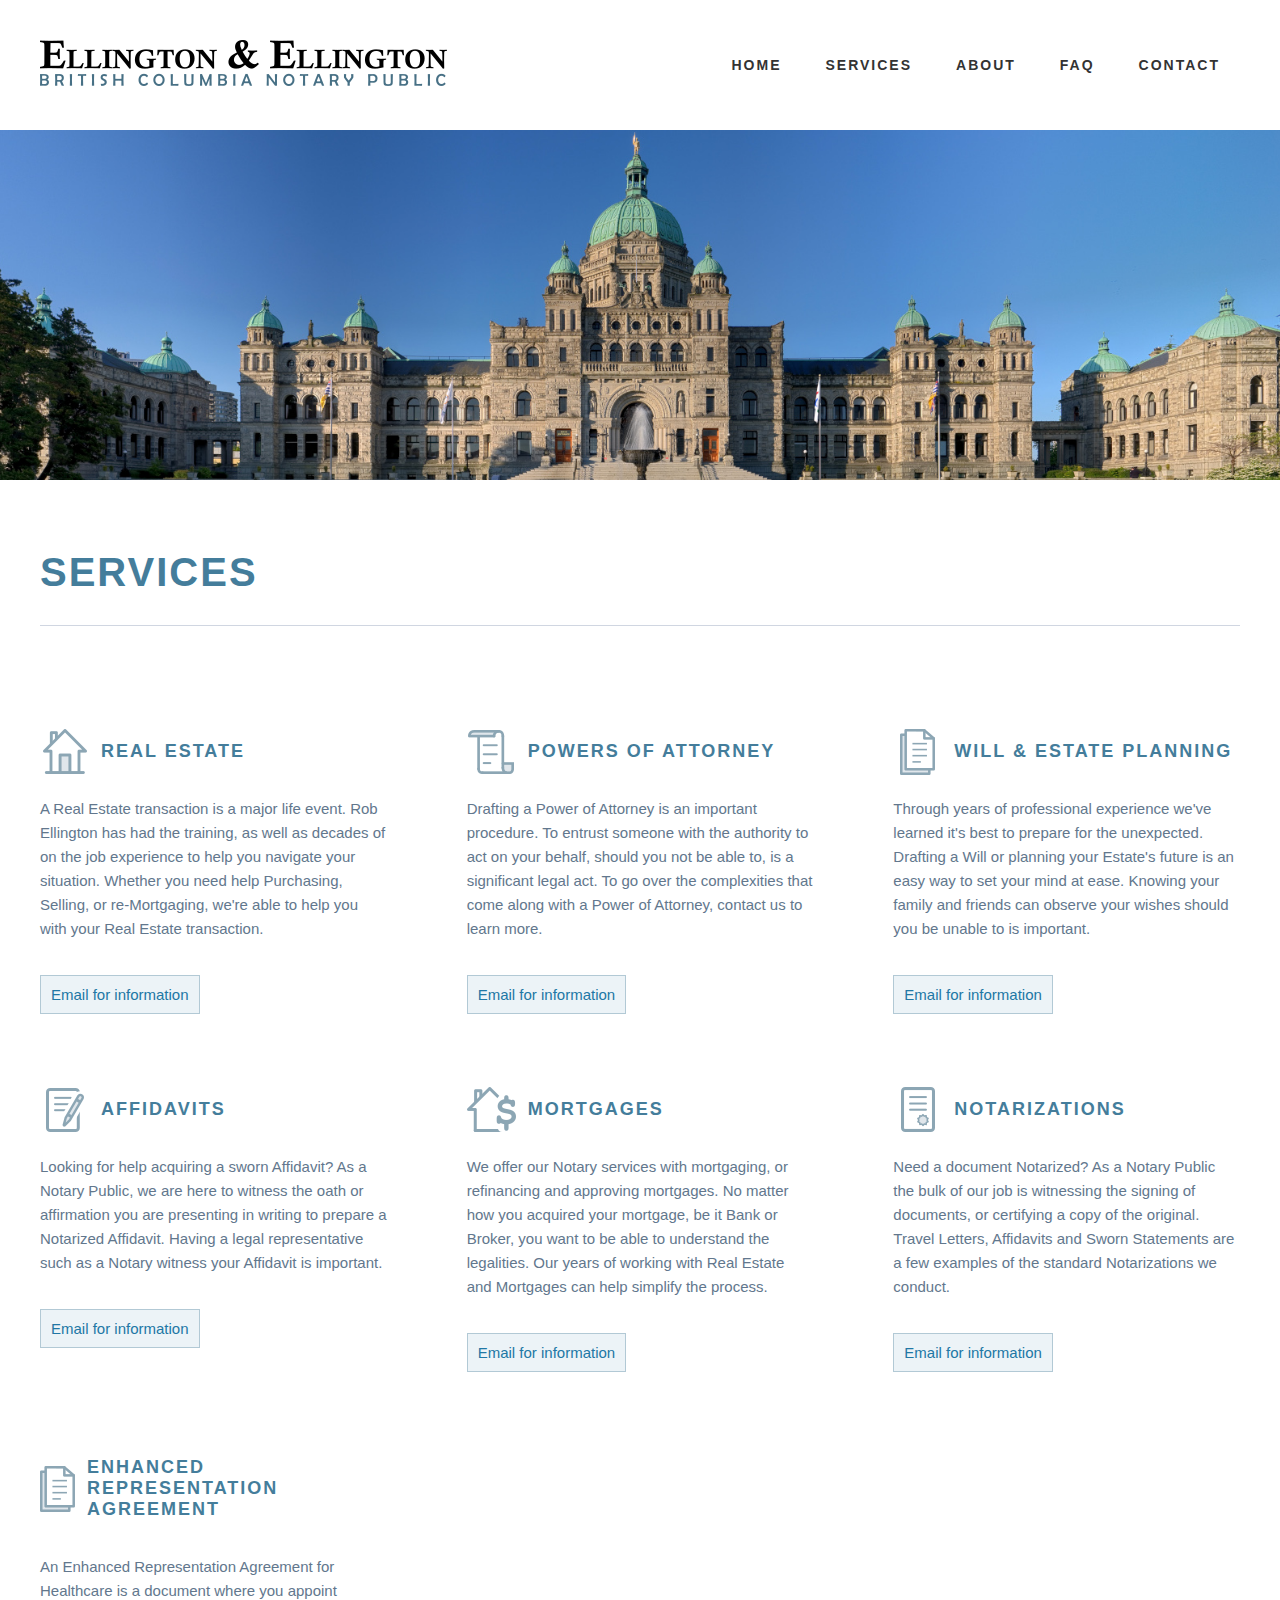
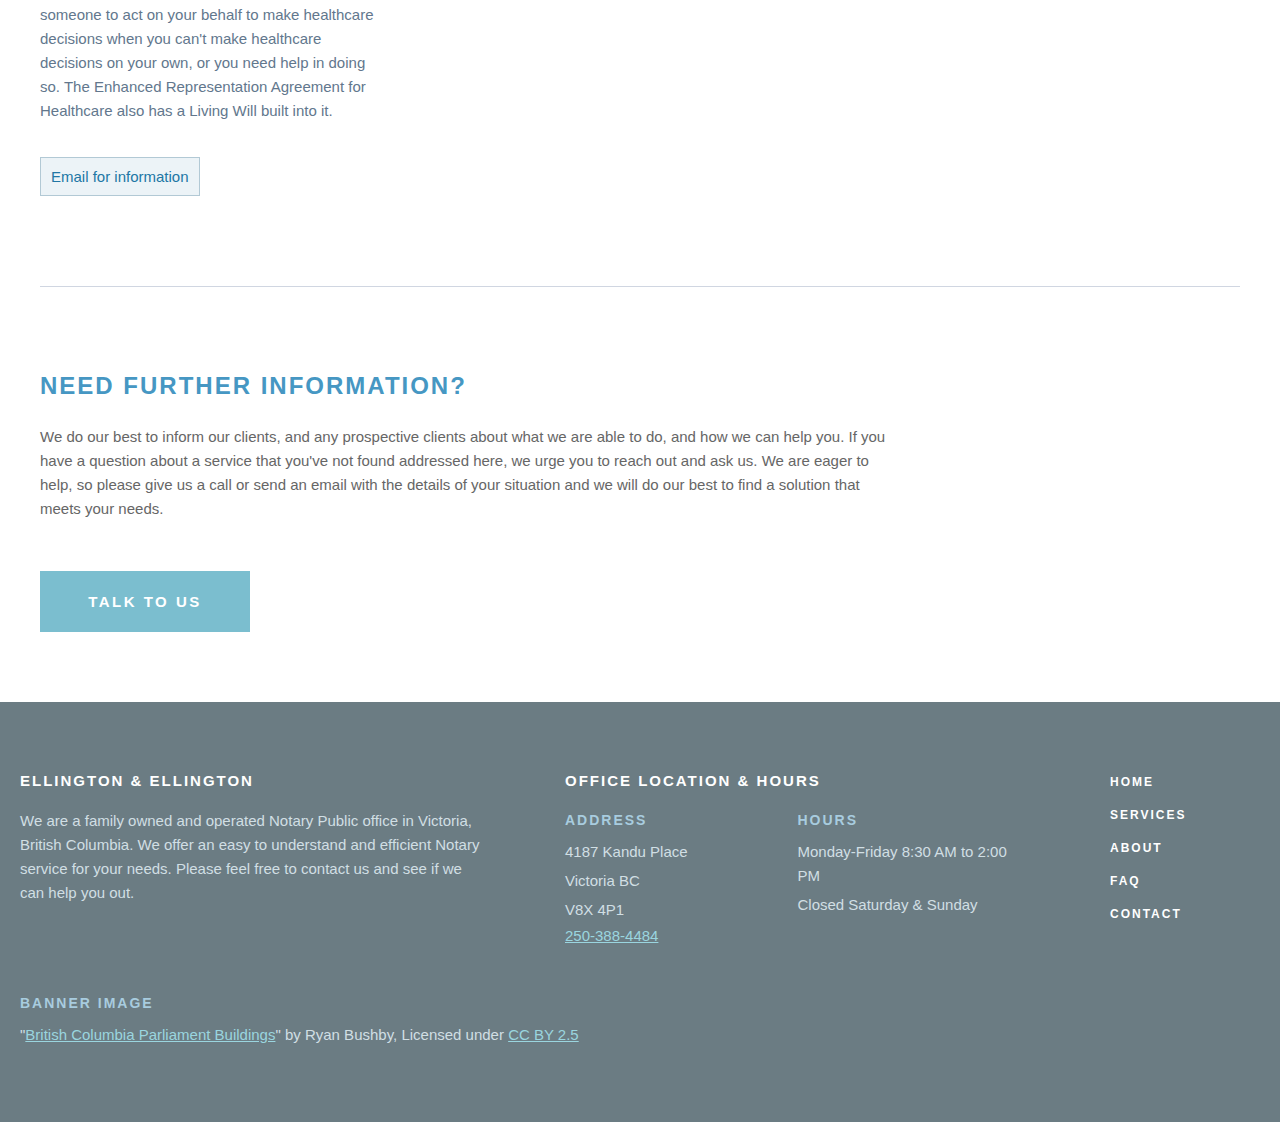
<file: services.html>
<!DOCTYPE html>
<html lang="en">

	<head>
	
		<title>Ellington &amp; Ellington</title>
		<link rel="stylesheet" type="text/css" href="style.css">
		<link rel="shortcut icon" type="image/png" href="./images/favicon-img.png">
		<script src="https://code.jquery.com/jquery-3.5.1.min.js"></script>
		<meta name="viewport" content="width=device-width, initial-scale=1.0">
		<meta charset="utf-8"/>
	
		<script>
		
		var main = function() {
			$(".menu-toggle").click(function() {
				$(".top-menu").toggleClass("active");
			});
		}
		
		$(document).ready(main);
		
		</script>
	
	</head>
	
	<body>
		
		<!-- TOP BAR -->
		<div class="no-spacing-container resize-spacing">
			<div class="bg-colour menu-transition"></div>
			<!-- TOP NAV -->
			<div class="top-nav">
				<div class="nav-logo-wrapper">
					<a class="nav-logo-img-link" href="index.html">
						<img class="nav-logo-img" alt="Ellington and Ellington" src="./images/nav-logo.png">
					</a>
				</div>
				<div class="top-menu">
					<ul>
						<li><a class="top-nav-links" href="index.html">Home</a></li>
						<li><a class="top-nav-links" href="services.html">Services</a></li>
						<li><a class="top-nav-links" href="about.html">About</a></li>
						<li><a class="top-nav-links" href="faq.html">FAQ</a></li>
						<li><a class="top-nav-links" href="contact.html">Contact</a></li>
					</ul>
				</div>
			</div>
			<!-- END TOP NAV -->
		</div>
		<!-- END TOP BAR -->
		
		<!-- RESPONSIVE MENU TOGGLE -->
		<div class="menu-toggle">
			<div class="one"></div>
			<div class="two"></div>
			<div class="three"></div>
		</div>
		<!-- END RESPONSIVE MENU TOGGLE -->
		
		<!-- TOP BANNER IMG -->
		<div class="top-banner-container"></div>
		<!-- END TOP BANNER IMG -->
		
		<!-- SERVICES PAGE FIRST SECTION -->
		<div class="section-container">
			<div class="section-inner section-content-pdng-bot section-ul-bot">
				<div class="section-content-col-3">
					<h1 class="hdng-caps-lg-blue">Services</h1>
				</div>
			</div>
		</div>
		<!-- END SERVICES PAGE FIRST SECTION -->
		
		<!-- SERVICES PAGE SECOND SECTION -->
		<div class="section-container">
			<div class="section-inner section-spacing-2 section-ul-bot">
				<div class="section-col-wrapper-1">
					<!-- SERVICES COLUMN ONE -->
					<div id="realestate-jumpto" class="section-content-col-2">
						<div class="section-content-col-1">
							<div class="third-section-icons">
								<img src="./images/services-real-estate-icon.png" alt="Real Estate">
							</div>
							<h2 class="hdng-caps-sm-blue">Real Estate</h2>
						</div>
						<p class="sans-serif-sm-grey-2">A Real Estate transaction is a major life event. Rob Ellington has had the training, as well as decades of on the job experience 
						to help you navigate your situation. Whether you need help Purchasing, Selling, or re-Mortgaging, we're able to help you with your Real Estate transaction.</p>
						<div class="section-content-mrgn-top-2">
							<a class="text-link-sm-block" href="mailto:rob.ellington@shawcable.com?subject=Real%20Estate%20Services">Email for information</a>
						</div>
					</div>
					<!-- END SERVICES COLUMN ONE -->
					<!-- SERVICES COLUMN TWO -->
					<div id="powersattorney-jumpto" class="section-content-col-2">
						<div class="section-content-col-1">
							<div class="third-section-icons">
								<img src="./images/services-power-attorney-icon.png" alt="Powers Of Attorney">
							</div>
							<h2 class="hdng-caps-sm-blue">Powers Of Attorney</h2>
						</div>
						<p class="sans-serif-sm-grey-2">Drafting a Power of Attorney is an important procedure. To entrust someone with the authority to act on your behalf,
						should you not be able to, is a significant legal act. To go over the complexities that come along with a Power of Attorney, contact us to learn more.</p>
						<div class="section-content-mrgn-top-2">
							<a class="text-link-sm-block" href="mailto:rob.ellington@shawcable.com?subject=Powers%20Of%20Attorney%20Services">Email for information</a>
						</div>
					</div>
					<!-- END SERVICES COLUMN TWO -->
					<!-- SERVICES COLUMN THREE -->
					<div id="willsestates-jumpto" class="section-content-col-2">
						<div class="section-content-col-1">
							<div class="third-section-icons">
								<img src="./images/services-wills-estates-icon.png" alt="Wills and Estates">
							</div>
							<h2 class="hdng-caps-sm-blue">Will &amp; Estate Planning</h2>
						</div>
						<p class="sans-serif-sm-grey-2">Through years of professional experience we've learned it's best to prepare for the unexpected. Drafting a Will or planning your 
						Estate's future is an easy way to set your mind at ease. Knowing your family and friends can observe your wishes should you be unable to is important.</p>
						<div class="section-content-mrgn-top-2">
							<a class="text-link-sm-block" href="mailto:rob.ellington@shawcable.com?subject=Wills%20and%20Estate%20Services">Email for information</a>
						</div>
					</div>
					<!-- END SERVICES COLUMN THREE -->
					<!-- SERVICES COLUMN FOUR -->
					<div id="affidavits-jumpto" class="section-content-col-2">
						<div class="section-content-col-1">
							<div class="third-section-icons">
								<img src="./images/services-affidavits-icon.png" alt="Affidavits">
							</div>
							<h2 class="hdng-caps-sm-blue">Affidavits</h2>
						</div>
						<p class="sans-serif-sm-grey-2">Looking for help acquiring a sworn Affidavit? As a Notary Public, we are here to witness the oath or affirmation you are presenting 
						in writing to prepare a Notarized Affidavit. Having a legal representative such as a Notary witness your Affidavit is important.</p>
						<div class="section-content-mrgn-top-2">
							<a class="text-link-sm-block" href="mailto:rob.ellington@shawcable.com?subject=Affidavits%20Services">Email for information</a>
						</div>
					</div>
					<!-- END SERVICES COLUMN FOUR -->
					<!-- SERVICES COLUMN FIVE -->
					<div id="mortgages-jumpto" class="section-content-col-2">
						<div class="section-content-col-1">
							<div class="third-section-icons">
								<img src="./images/services-mortgage-icon.png" alt="Mortgages">
							</div>
							<h2 class="hdng-caps-sm-blue">Mortgages</h2>
						</div>
						<p class="sans-serif-sm-grey-2">We offer our Notary services with mortgaging, or refinancing and approving mortgages. No matter how you acquired your mortgage, be it 
						Bank or Broker, you want to be able to understand the legalities. Our years of working with Real Estate and Mortgages can help simplify the process.</p>
						<div class="section-content-mrgn-top-2">
							<a class="text-link-sm-block" href="mailto:rob.ellington@shawcable.com?subject=Mortgage%20Services">Email for information</a>
						</div>
					</div>
					<!-- END SERVICES COLUMN FIVE -->
					<!-- SERVICES COLUMN SIX -->
					<div id="notarizations-jumpto" class="section-content-col-2">
						<div class="section-content-col-1">
							<div class="third-section-icons">
								<img src="./images/services-notarizations-icon.png" alt="Notarizations">
							</div>
							<h2 class="hdng-caps-sm-blue">Notarizations</h2>
						</div>
						<p class="sans-serif-sm-grey-2">Need a document Notarized? As a Notary Public the bulk of our job is witnessing the signing of documents, or certifying a copy of the 
						original. Travel Letters, Affidavits and Sworn Statements are a few examples of the standard Notarizations we conduct.</p>
						<div class="section-content-mrgn-top-2">
							<a class="text-link-sm-block" href="mailto:rob.ellington@shawcable.com?subject=Notarization%20Services">Email for information</a>
						</div>
					</div>
					<!-- END SERVICES COLUMN SIX -->
					<!-- SERVICES COLUMN SEVEN -->
					<div id="willsestates-jumpto" class="section-content-col-2">
						<div class="section-content-col-1">
							<div class="third-section-icons">
								<img src="./images/services-wills-estates-icon.png" alt="Wills and Estates">
							</div>
							<h2 class="hdng-caps-sm-blue">Enhanced Representation Agreement</h2>
						</div>
						<p class="sans-serif-sm-grey-2">An Enhanced Representation Agreement for Healthcare is a document where you appoint someone to act on your behalf to make healthcare 
						decisions when you can't make healthcare decisions on your own, or you need help in doing so. The Enhanced Representation Agreement for Healthcare also has a Living Will built into it.</p>
						<div class="section-content-mrgn-top-2">
							<a class="text-link-sm-block" href="mailto:rob.ellington@shawcable.com?subject=Wills%20and%20Estate%20Services">Email for information</a>
						</div>
					</div>
					<!-- END SERVICES COLUMN SEVEN -->
				</div>
			</div>
		</div>
		<!-- END SERVICES PAGE SECOND SECTION -->
		
		<!-- SERVICES THIRD SECTION -->
		<div class="section-container">
			<div class="section-inner">
				<div class="section-content-mrgn-bot-md">
					<div class="section-content-col-2">
						<h3 class="hdng-caps-md-blue-3">Need Further Information?</h3>
					</div>
					<p class="sans-serif-sm-grey">We do our best to inform our clients, and any prospective clients about what we are able to do, and how we can help you. If you have a question 
					about a service that you've not found addressed here, we urge you to reach out and ask us. We are eager to help, so please give us a call or send an email with the details 
					of your situation and we will do our best to find a solution that meets your needs.</p>
				</div>
				<div class="no-mrgn-pdng">
					<a class="block-link-blue" href="contact.html#contact-jumpto">Talk To Us</a>
				</div>
			</div>
		</div>
		<!-- END SERVICES THIRD SECTION -->
		
		<!-- FOOTER -->
		<div class="footer-container">
			<div class="section-inner-2">
				<div class="footer-col-wrapper">
					<div class="no-mrgn-pdng">
						<h2 class="hdng-caps-sm-white">Ellington &amp; Ellington</h2>
						<div class="section-content-pdng-top">
							<p class="sans-serif-sm-white">We are a family owned and operated Notary Public office in Victoria, British Columbia. We offer an easy to understand and efficient 
							Notary service for your needs. Please feel free to contact us and see if we can help you out.</p>
						</div>
					</div>
					<div class="no-mrgn-pdng">
						<h3 class="hdng-caps-sm-white">Office Location &amp; Hours</h3>
						<div class="footer-location-wrapper">
							<div class="section-content-pdng-top">
								<h4 class="hdng-caps-sm-blue-3">Address</h4>
								<p class="sans-serif-sm-white">4187 Kandu Place</p>
								<p class="sans-serif-sm-white">Victoria BC</p>
								<p class="sans-serif-sm-white">V8X 4P1</p>
								<a class="text-link-sm-blue-2" href="tel:250-388-4484">250-388-4484</a>
							</div>
							<div class="section-content-pdng-top">
								<h4 class="hdng-caps-sm-blue-3">Hours</h4>
								<p class="sans-serif-sm-white">Monday-Friday 8:30 AM to 2:00 PM</p>
								<p class="sans-serif-sm-white">Closed Saturday &amp; Sunday</p>
							</div>
						</div>
					</div>
					<div class="footer-links">
						<ul>
							<li><a href="index.html">Home</a></li>
							<li><a href="services.html">Services</a></li>
							<li><a href="about.html">About</a></li>
							<li><a href="faq.html">FAQ</a></li>
							<li><a href="contact.html">Contact</a></li>
						</ul>
					</div>
				</div>
				<div class="footer-img-rights">
					<h3 class="hdng-caps-sm-blue-3">Banner Image</h3>
					<p class="sans-serif-sm-white">"<a class="text-link-sm-blue-2" href="https://en.wikipedia.org/wiki/File:British_Columbia_Parliament_Buildings_-_Pano_-_HDR.jpg">British Columbia Parliament Buildings</a>" by Ryan Bushby, Licensed under <a class="text-link-sm-blue-2" href="https://creativecommons.org/licenses/by/2.5/">CC BY 2.5</a></p>
				</div>
			</div>
		</div>
		<!-- END FOOTER -->
	
	</body>
	
</html>
</file>
<file: style.css>
html, body {
	margin: 0;
	padding: 0;
}


/*---- BOX SIZING ----*/


*, *:before, *:after {
	-webkit-box-sizing: border-box;
	-moz-box-sizing: border-box;
	box-sizing: border-box;
}


/*---- TEXT & LINK ELEMENTS ----*/


#hdng-lg-serif, #subhdng-md-sans-serif {
	margin: 0;
	padding: 0;
	font-size: 40px;
	font-family: Georgia, serif;
	font-weight: 400;
	color: #396E74;
	line-height: 1.6;
}

#subhdng-md-sans-serif {
	font-size: 20px;
	font-family: Tahoma, sans-serif;
	color: #656F70;
}

.hdng-caps-lg-blue, .hdng-caps-md-blue, .hdng-caps-md-blue-2, .hdng-caps-md-blue-3, .hdng-caps-md-red, .hdng-caps-sm-blue, .hdng-caps-sm-blue-2, .hdng-caps-sm-orange {
	margin: 15px 0;
	padding: 0;
	font-size: 18px;
	font-family: Trebuchet MS, sans-serif;
	font-weight: 600;
	color: #6694AC;
	letter-spacing: 2px;
	text-transform: uppercase;
}

.hdng-caps-lg-blue {
	margin: 0;
	font-size: 40px;
	color: #447D9B;
}

.hdng-caps-md-blue, .hdng-caps-md-blue-2 {
	margin: 0;
	font-size: 20px;
	color: #4586AA;
}

.hdng-caps-md-blue-2 {
	font-size: 30px;
	color: #7191B1;
}

.hdng-caps-md-blue-3 {
	font-size: 24px;
	color: #4697C3;
}

.hdng-caps-md-red {
	font-size: 30px;
	color: #FA6565;	
}

.hdng-caps-sm-blue {
	color: #447D9B;
}

.hdng-caps-sm-orange {
	color: #E5AA99;
}

.hdng-caps-sm-white, .hdng-caps-sm-black, .hdng-caps-sm-blue-3 {
	margin: 0;
	padding: 0;
	font-size: 15px;
	font-family: Trebuchet MS, sans-serif;
	font-weight: 600;
	color: #FFFFFF;
	letter-spacing: 2px;
	text-transform: uppercase;
}

.hdng-caps-sm-blue-2 {
	margin-bottom: 10px;
	font-size: 15px;
	line-height: 1.6;
	color: #447D9B;
}

.hdng-caps-sm-black {
	font-weight: 600;
	color: #333333;
}

.hdng-caps-sm-blue-3 {
	margin: 8px 0 12px 0;
	font-size: 14px;
	font-family: Arial, serif;
	color: #A8CCDF;
}

.sans-serif-sm-grey, .sans-serif-sm-grey-2, .sans-serif-sm-grey-3, .sans-serif-sm-grey-4, .sans-serif-sm-orange, .sans-serif-sm-white, .sans-serif-sm-bold, .serif-sm-grey, .sans-serif-sm-white-2 {
	margin: 10px 0;
	padding: 0;
	font-size: 15px;
	font-family: Arial, sans-serif;
	color: #666666;
	line-height: 1.6;
}

.sans-serif-sm-grey-2, .sans-serif-sm-grey-3, .sans-serif-sm-grey-5 {
	margin-top: 20px;
	font-size: 15px;
	font-family: Trebuchet MS, sans-serif;
	color: #62778D;
}

.sans-serif-sm-grey-3 {
	line-height: 1.8;
}

.sans-serif-sm-grey-4 {
	margin: 3px 0;
}

.sans-serif-sm-grey-5 {
	margin: 0;
	color: #5E7A96;
}

.sans-serif-sm-orange {
	color: #DAB699;
}

.sans-serif-sm-white {
	margin: 5px 0;
	color: #D1DFE4;
}

.sans-serif-sm-bold {
	font-weight: 600;
}

.sans-serif-md-blue {
	margin: 40px 0 0 0;
	padding: 0;
	font-size: 22px;
	font-family: Arial, sans-serif;
	font-weight: 400;
	line-height: 1.6;
	color: #7B93AC;
}

.serif-sm-grey, .sans-serif-sm-white-2 {
	font-size: 16px;
	font-family: Georgia, serif;
	color: #666666;
}

.sans-serif-sm-white-2 {
	font-size: 15px;
	font-family: Tahoma, sans-serif;
	color: #D1DFE4;
}

.text-link-sm-block {
	margin: 0;
	padding: 10px;
	font-size: 15px;
	font-family: Tahoma, sans-serif;
	color: #2177A5;
	text-decoration: none;
	background-color: #ECF3F7;
	border: 1px solid #B2C9D5;
	-webkit-transition: 0.2s;
	-moz-transition: 0.2s;
	transition: 0.2s;
}

.text-link-sm-block:hover {
	color: #255B78;
	background-color: #D7E9F3;
}

.text-link-sm-blue {
	margin: 3px 0;
	padding: 0;
	font-size: 15px;
	font-family: Arial, sans-serif;
	color: #2177A5;
	line-height: 1.6;
	-webkit-transition: 0.2s;
	-moz-transition: 0.2s;
	transition: 0.2s;
}

.text-link-sm-blue:hover {
	color: #073A53;
}

.text-link-sm-blue-2 {
	margin: 0;
	padding: 0;
	font-size: 15px;
	font-family: Arial, sans-serif;
	color: #9AD5DF;
	-webkit-transition: 0.2s;
	-moz-transition: 0.2s;
	transition: 0.2s;
}

.text-link-sm-blue-2:hover {
	color: #D4E9EC;
}

.top-nav-links {
	margin: 0;
	padding: 0;
	font-size: 14px;
	font-family: Trebuchet MS, sans-serif;
	font-weight: 600;
	color: #333333;
	letter-spacing: 2px;
	text-transform: uppercase;
	text-decoration: none;
	-webkit-transition: 0.3s;
	-moz-transition: 0.3s;
	transition: 0.3s;
}

.top-nav-links:hover {
	color: #D94B20;
}

.block-link-blue {
	display: block;
	margin: 0;
	padding: 20px;
	font-size: 15px;
	font-family: Trebuchet MS, sans-serif;
	font-weight: 600;
	color: #FFFFFF;
	letter-spacing: 2.5px;
	width: 210px;
	background-color: #7BBECF;
	text-align: center;
	text-transform: uppercase;
	text-decoration: none;
	border: 2px solid #7BBECF;
	-webkit-transition: 0.3s;
	-moz-transition: 0.3s;
	transition: 0.3s;
}

.block-link-blue:hover {
	background-color: #5BA5B7;
	border: 2px solid #5BA5B7;
}


/*---- MAIN CONTAINERS & SECTION SPACING ----*/


.section-container, .blue-section-container, .footer-container {
	margin: 0;
	padding: 0 20px;
}

.no-spacing-container {
	margin: 0;
	padding: 0 20px;
}

.top-banner-container {
	margin: 0;
	padding: 0;
	width: 100%;
	height: 350px;
	background-image: url(./images/banner-img.jpg);
	background-repeat: no-repeat;
	background-size: cover;
	background-position: bottom;
}

.blue-section-container {
	background-color: #E4ECF0;
}

.footer-container {
	background-color: #6B7C83;
}

.section-inner, .section-inner-2 {
	margin: 0 auto;
	padding: 70px 0;
	max-width: 1200px;
}

.section-inner-2 {
	max-width: 1500px;
}

.section-spacing {
	padding: 30px 0;
}

.section-spacing-2 {
	padding: 100px 0;
}

.section-spacing-3 {
	padding-top: 50px;
	padding-bottom: 0;
}

.section-spacing-4 {
	padding-bottom: 0;
}


/*---- SECTION CONTENT CONTAINERS ----*/


.section-content-mrgn, .section-content-mrgn-2, .section-content-mrgn-bot, .section-content-mrgn-top, .section-content-mrgn-top-2, .section-content-mrgn-bot-md {
	margin: 20px 0;
	padding: 0;
}

.section-content-mrgn-2 {
	margin: 50px 0;
}

.section-content-mrgn-bot {
	margin: 0 0 30px 0;
}

.section-content-mrgn-top{
	margin: 10px 0 0 0;
}

.section-content-mrgn-top-2 {
	margin: 35px 0 0 0;
}

.section-content-mrgn-bot-md {
	margin: 0 0 50px 0;
	max-width: 850px;
}

.no-mrgn {
	margin: 0;
}

.no-mrgn-pdng {
	margin: 0;
	padding: 0;
}

.section-content-pdng {
	padding: 50px;
}

.section-content-pdng-top {
	padding-top: 15px;
}

.section-content-pdng-bot {
	padding-bottom: 30px;
}

.center-text {
	text-align: center;
}

.section-ul-bot {
	border-bottom: 1px solid #D0D6E1; 
}

.section-content-col-1, .section-content-col-2 {
	display: flex;
	flex-direction: row;
	margin: 0;
	padding: 0;
}

.section-content-col-2 {
	display: flex;
	flex-direction: column;
}

.section-content-col-3 {
	position: relative;
	margin: 0;
	padding: 0;
}

.section-col-wrapper-1 {
	display: grid;
	grid-template-columns: repeat(auto-fill, minmax(329px, 1fr));
	gap: 80px;
	margin: 0;
	padding: 0;
}

.second-col-wrapper-2 {
	display: grid;
	grid-template-columns: repeat(auto-fill, minmax(400px, 1fr));
	gap: 60px;
	margin: 0;
	padding: 0;
}

.second-col-wrapper-3 {
	display: grid;
	grid-template-columns: repeat(auto-fill, minmax(200px, 1fr));
	gap: 50px;
	max-width: 850px;
	margin: 0;
	margin-bottom: 30px;
	padding: 0;
}


/*---- TOP NAV ----*/


.top-nav {
	position: relative;
	margin: 0 auto;
	padding: 40px 0;
	display: flex;
	flex-direction: row;
	justify-content: space-between;
	gap: 50px;
	align-items: center;
	max-width: 1200px;
}

.top-menu {
	margin: 0;
	padding: 0;
	min-width: 502px;
}

.top-nav ul {
	margin: 0;
	padding: 0;
}

.top-nav li {
	display: inline-block;
	list-style-type: none;
	margin: 0;
	padding: 0 20px;
}

.menu-transition {
	-webkit-transition: 0.1s;
	-moz-transition: 0.1s;
	transition: 0.1s;
}

.nav-logo-wrapper {
	margin: 0;
	padding: 0;
	max-width: 407px;
	height: 100%;
}

.nav-logo-img {
	margin: 0;
	padding: 0;
	width: 100%;
	height: auto;
}

.no-text-dec-link {
	display: block;
	margin: 0;
	padding: 0;
	text-decoration: none;
}


/*---- FIRST SECTION ----*/


.section-top-img {
	margin: 0 auto;
	padding: 0;
	max-width: 300px;
	overflow: hidden;
	text-align: center;
}


/*---- SECOND SECTION ----*/


.second-section-col {
	display: flex;
	flex-direction: column;
	margin: 15px 0;
	padding: 0;
	text-align: center;
}

.second-section-col-inner {
	max-width: 320px;
}

#realestate-jumpto {
	
}

#powersattorney-jumpto {
	
}

#willsestates-jumpto {
	
}

#affidavits-jumpto {
	
}

#mortgages-jumpto {
	
}

#notarizations-jumpto {
	
}


/*---- THIRD SECTION ----*/


.third-section-icons {
	width: 49px;
	display: flex;
	align-items: center;
	justify-content: center;
	margin: 0 12px 0 0;
	padding: 0;
}


/*---- FOURTH SECTION ----*/


.fourth-section-col {
	display: flex;
	flex-direction: column;
	margin: 20px auto;
	padding: 30px;
	max-width: 900px;
	background-color: #F5F6F9;
	border: 1px solid #D0D6E1;
	border-radius: 10px;
}


/*---- FOOTER ----*/


.footer-col-wrapper {
	display: grid;
	grid-template-columns: 1fr 1fr minmax(auto, 150px);
	gap: 80px;
	justify-content: space-between;
	margin: 0;
	padding: 0;
}

.footer-img-rights {
	margin: 50px 0 0 0;
	padding: 0;
	max-width: 595px;
	overflow-wrap: anywhere;
}

.footer-padding {
	padding-right: 20px;
}

.footer-align {
	text-align: center;
}

.footer-location-wrapper {
	display: grid;
	grid-template-columns: repeat(2, minmax(219px, 1fr));
	justify-content: space-between;
}

.footer-links {
	margin: 0;
	padding: 0;
}

.footer-links ul {
	margin: 0;
	padding: 0;
}

.footer-links li {
	list-style-type: none;
	margin: 0;
	padding: 0 0 15px 0;
}

.footer-links a {
	margin: 0;
	padding: 0;
	font-size: 12px;
	font-family: Arial, sans-serif;
	font-weight: 600;
	color: #FFFFFF;
	letter-spacing: 2px;
	text-transform: uppercase;
	text-decoration: none;
	-webkit-transition: 0.3s;
	-moz-transition: 0.3s;
	transition: 0.3s;
}

.footer-links a:hover {
	color: #ABC7D3;
}

.footer-icons {
	margin: 0 auto;
	padding: 20px 0;
}








/*-------- SERVICES PAGE --------*/


#services-jumpto {
	
}








/*-------- ABOUT PAGE --------*/


.about-second-section-col-wrapper {
	margin: 0;
	padding: 0;
}

.about-third-section-col {
	position: relative;
	padding-left: 15px;
}

.about-third-section-col::before {
	position: absolute;
	left: 0;
	top: 18px;
	content: '\2022';
	color: #608599;
}

#about-jumpto {
	
}








/*-------- FAQ PAGE --------*/


.faq-section-subheading {
	position: relative;
	margin: 0 0 30px 0;
	padding: 0;
}

.faq-section-subheading::before {
	position: absolute;
	content: '';
	bottom: -10px;
	height: 3px;
	width: 100px;
	background-color: #8CA6B4;
}








/*-------- CONTACT PAGE --------*/


.map-img-wrapper {
	margin: 0;
	padding: 0;
	border: 2px solid #D0D6E1;
	max-width: 801px;
	height: 100%;
}

.map-img {
	margin: 0;
	padding: 0;
	width: 100%;
	height: 100%;
}

.contact-section-info-col-heading {
	display: flex;
	flex-direction: row;
	align-items: center;
	margin: 0;
	padding: 0;
}

.contact-section-info-col {
	margin: 15px 0;
	padding: 0;
}

.contact-section-info-col-img {
	margin: 0;
	margin-left: 15px;
	padding: 0;
}

.contact-section-info-col-2 {
	margin: 30px 0;
	padding: 0;
	max-width: 250px;
}

.contact-section-info-bot {
	margin: 10px 0 30px 14px;
	padding: 0;
	max-width: 350px;
}

.contact-section-info-bot ul {
	margin: 0;
	padding: 0;
}

.contact-section-info-bot li {
	list-style-type: disc;
	margin: 0;
	padding: 0;
	font-size: 15px;
	font-family: Tahoma, sans-serif;
	color: #62778D;
	line-height: 1.6;
}

#contact-jumpto {
	
}




















/*------------ RESIZING SECTION ------------*/


/*-------- 1200px WIDTH --------*/


@media screen and (max-width: 1200px) {
	
	
	/*---- CONTAINERS ----*/
	
	
	.section-container, .blue-section-container, .footer-container {
		margin: 0;
		padding: 0 20px;
	}
	
	.section-container-banner {
		padding: 0 20px;
	}
	
	.resize-spacing {
		padding: 0 20px;
	}
	
	
	/*---- FOOTER ----*/
	
	
	.footer-col-wrapper {
		display: grid;
		grid-template-columns: repeat(1, 1fr);
		gap: 80px;
		justify-content: space-between;
		margin: 0;
		padding: 0;
	}
	
	
}


/*-------- 900px WIDTH --------*/


@media screen and (max-width: 900px) {
	
	
	/*---- TOP NAV ----*/
	
	
	.top-nav {
		position: relative;
		margin: 0 auto;
		padding: 40px 0;
		display: flex;
		flex-direction: row;
		justify-content: space-between;
		width: 100%;
		z-index: 1;
	}
	
	.top-menu {
		display: none;
		position: fixed;
		top: 0;
		left: 0;
		margin: 0;
		padding: 0;
		min-width: 100%;
		background-color: #FFFFFF;
	}
	
	.top-menu ul {
		list-style-type: none;
		margin: 0;
		padding: 0;
		border-bottom: 1px dotted #888888;
	}

	.top-menu li {
		display: block;
		list-style-type: none;
		margin: 0;
		padding: 20px;
		border-top: 1px dotted #888888;
		text-align: center;
	}
	
	.active {
		display: block;
	}
	
	.lock-scroll {
		overflow: hidden;
	}
	
	.menu-open {
		height: auto;
	}
	
	.menu-toggle div {
		margin: 4px 0;
		padding: 0;
		height: 3px;
		background-color: #FFFFFF;
		border-radius: 5px;
		-webkit-transition: 0.3s;
		-moz-transition: 0.3s;
		transition: 0.3s;
		z-index: 9999;
	}
	
	.menu-toggle {
		position: fixed;
		display: block;
		top: 15px;
		right: 15px;
		margin: 0;
		padding: 5px;
		background-color: #0F9999;
		border-radius: 4px;
		cursor: pointer;
		-webkit-transition: 0.3s;
		-moz-transition: 0.3s;
		transition: 0.3s;
		z-index: 9999;
	}
	
	.menu-toggle:hover div {
		background-color: #FFFFFF;
	}
	
	.menu-toggle:hover {
		background-color: #056F6F;
	}
	
	.one {
		width: 30px;
	}
	
	.two {
		width: 30px;
	}
	
	.three {
		width: 30px;
	}
	
	.toggle-close {
		display: block;
		margin: 8px 5px;
		padding: 0;
		width: 48px;
		height: 48px;
		background-image: url(./images/close-button.png);
		background-repeat: no-repeat;
		cursor: pointer;
	}
	
	
}


/*-------- 768px WIDTH --------*/


@media screen and (max-width: 768px) {
	
	
	/*---- TEXT ELEMENTS ----*/
	
	
	#hdng-lg-serif {
		font-size: 35px;
		font-weight: 400;
		margin-bottom: 10px;
	}
	
	
	/*---- CONTAINERS ----*/
	
	
	.top-banner-container {
		margin: 0;
		padding: 0;
		width: 100%;
		height: 150px;
		background-image: url(./images/banner-img.jpg);
		background-repeat: no-repeat;
		background-size: cover;
		background-position: bottom;
	}
	
	
	/*---- SECTION CONTENT CONTAINERS ----*/
	
	
	.section-col-wrapper-1 {
		display: grid;
		grid-template-columns: repeat(1, 1fr);
		gap: 80px;
		margin: 0;
		padding: 0;
	}
	
	.second-col-wrapper-2 {
		display: grid;
		grid-template-columns: repeat(1, 1fr);
		gap: 60px;
		margin: 0;
		padding: 0;
	}

	.second-col-wrapper-3 {
		display: grid;
		grid-template-columns: repeat(1, 1fr);
		gap: 50px;
		max-width: 850px;
		margin: 0;
		margin-bottom: 30px;
		padding: 0;
	}
	
	
	/*---- TOP NAV ----*/
	
	
	.nav-logo-img {
		margin: 0;
		padding: 0;
		width: 80%;
		height: auto;
	}
	
	
	/*---- FIRST SECTION ----*/
	
	
	.block-link-top, .block-link-top-two {
		margin: 0 auto;
		margin-top: 40px;
	}
	
	
	/*---- FOURTH SECTION ----*/
	
	
	.fourth-section-col {
		display: flex;
		flex-direction: column;
		margin: 0 auto;
		padding: 0;
		background: none;
		border: none;
		border-radius: none;
	}
	
	
	/*---- FOOTER ----*/
	
	
	.footer-col-wrapper {
		display: grid;
		grid-template-columns: repeat(1, 1fr);
		gap: 80px;
		justify-content: space-between;
		margin: 0;
		padding: 0;
	}
	
	.footer-location-wrapper {
		display: grid;
		grid-template-columns: repeat(1, 1fr);
	}
	
	.footer-img-rights {
		margin: 80px 0 0 0;
		padding: 0;
		max-width: 595px;
		overflow-wrap: anywhere;
	}
	
	
}
</file>
